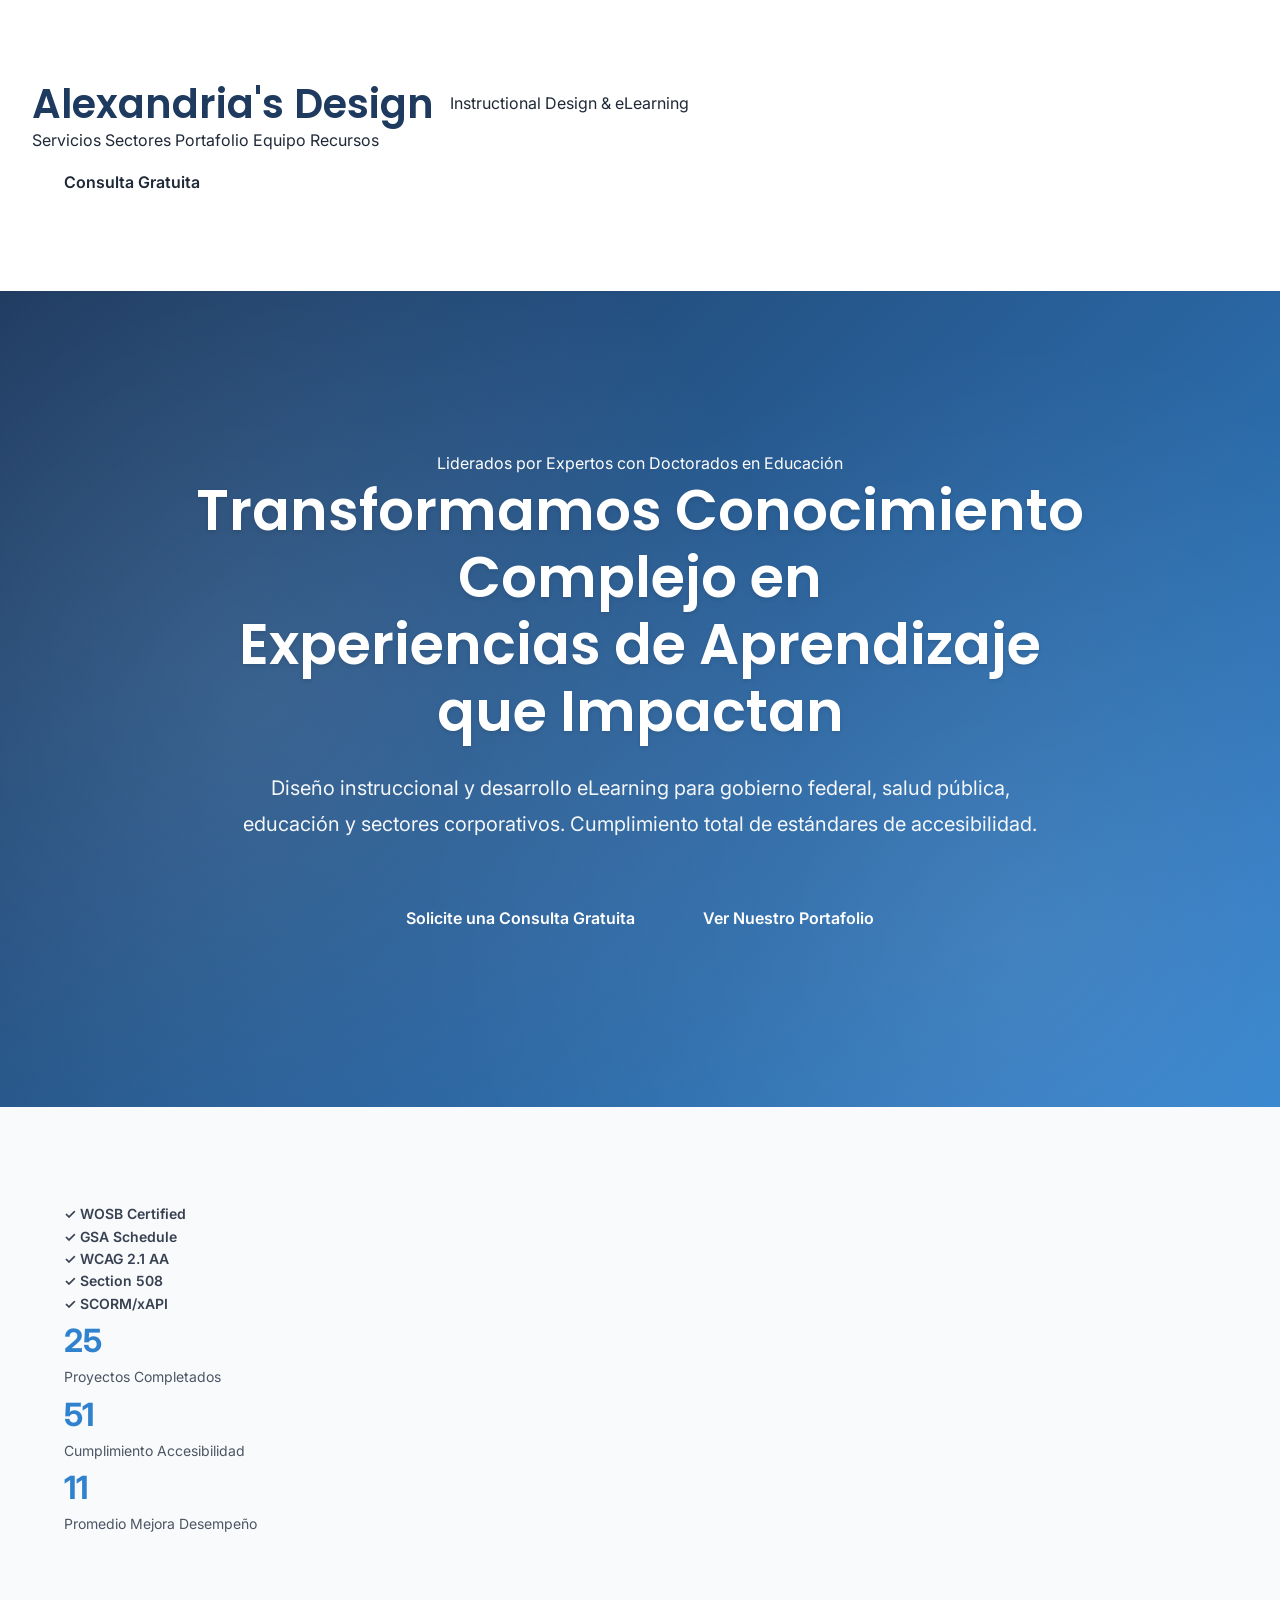
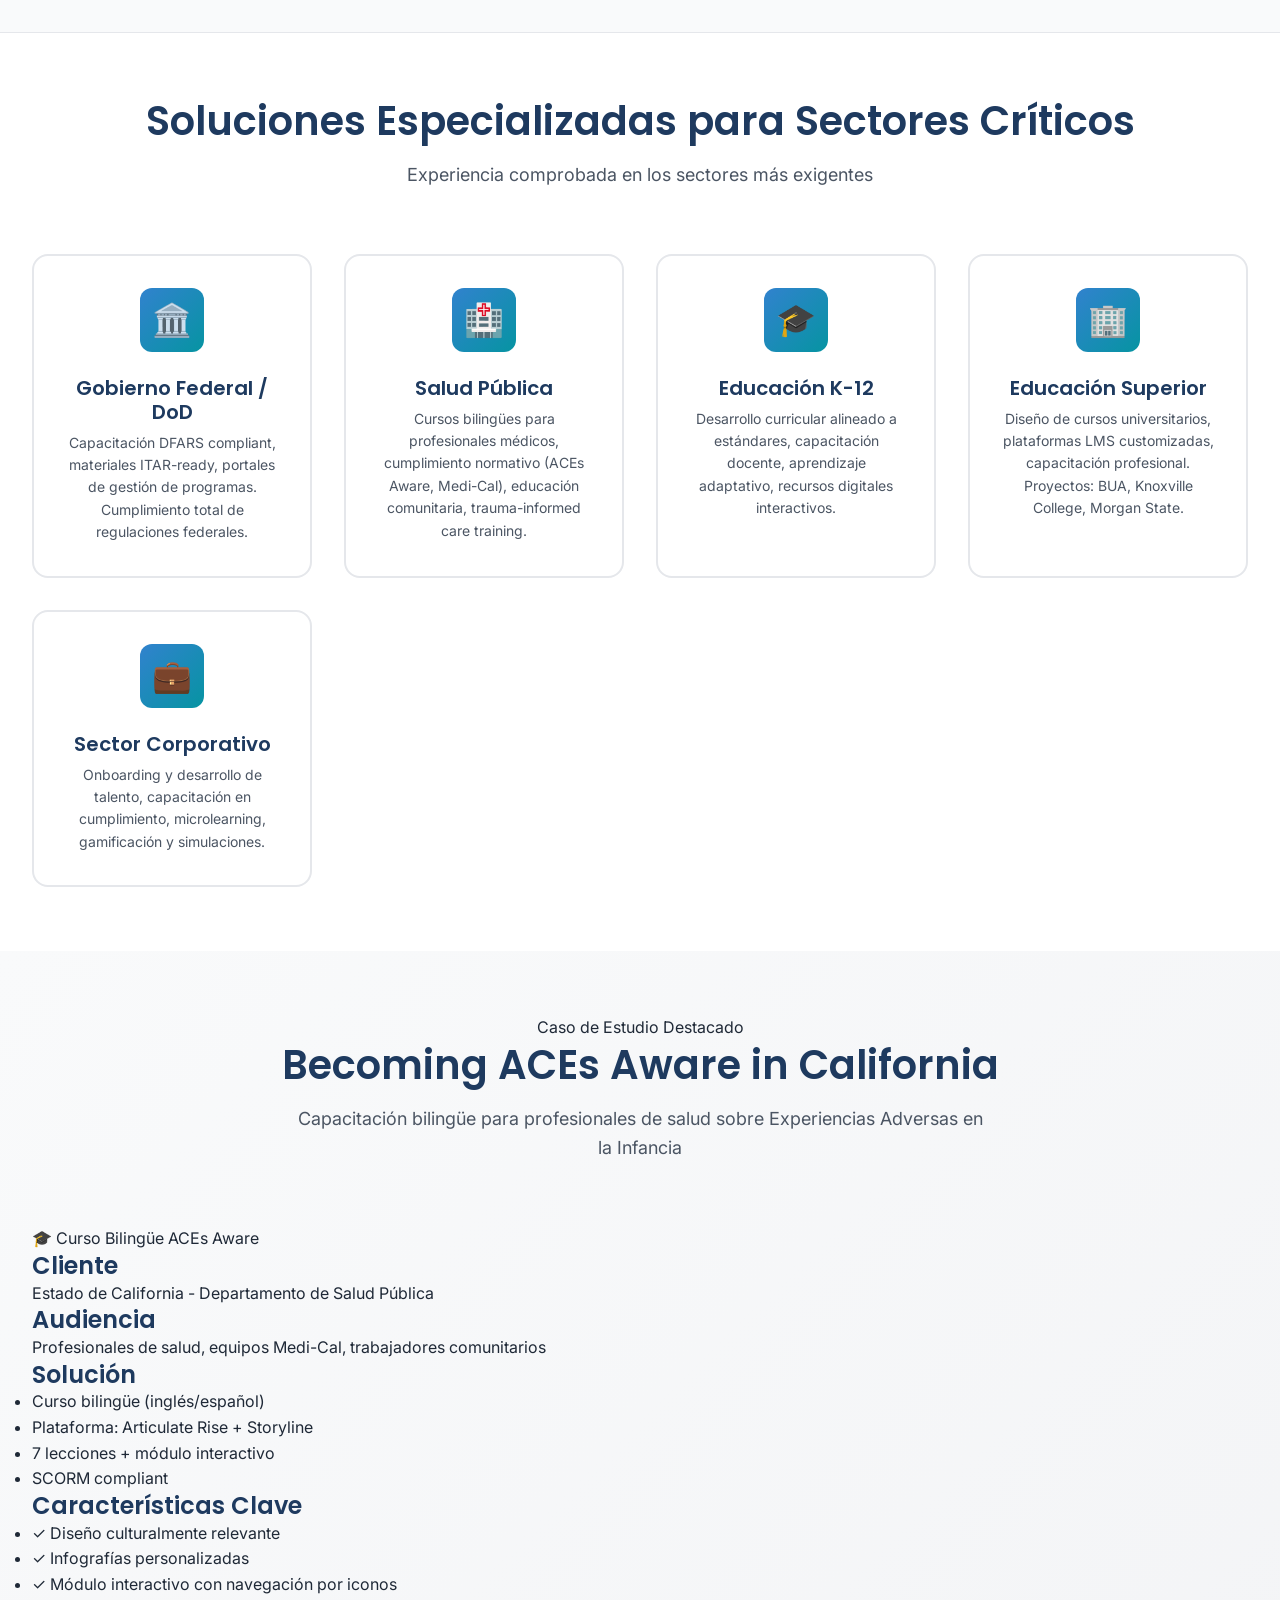
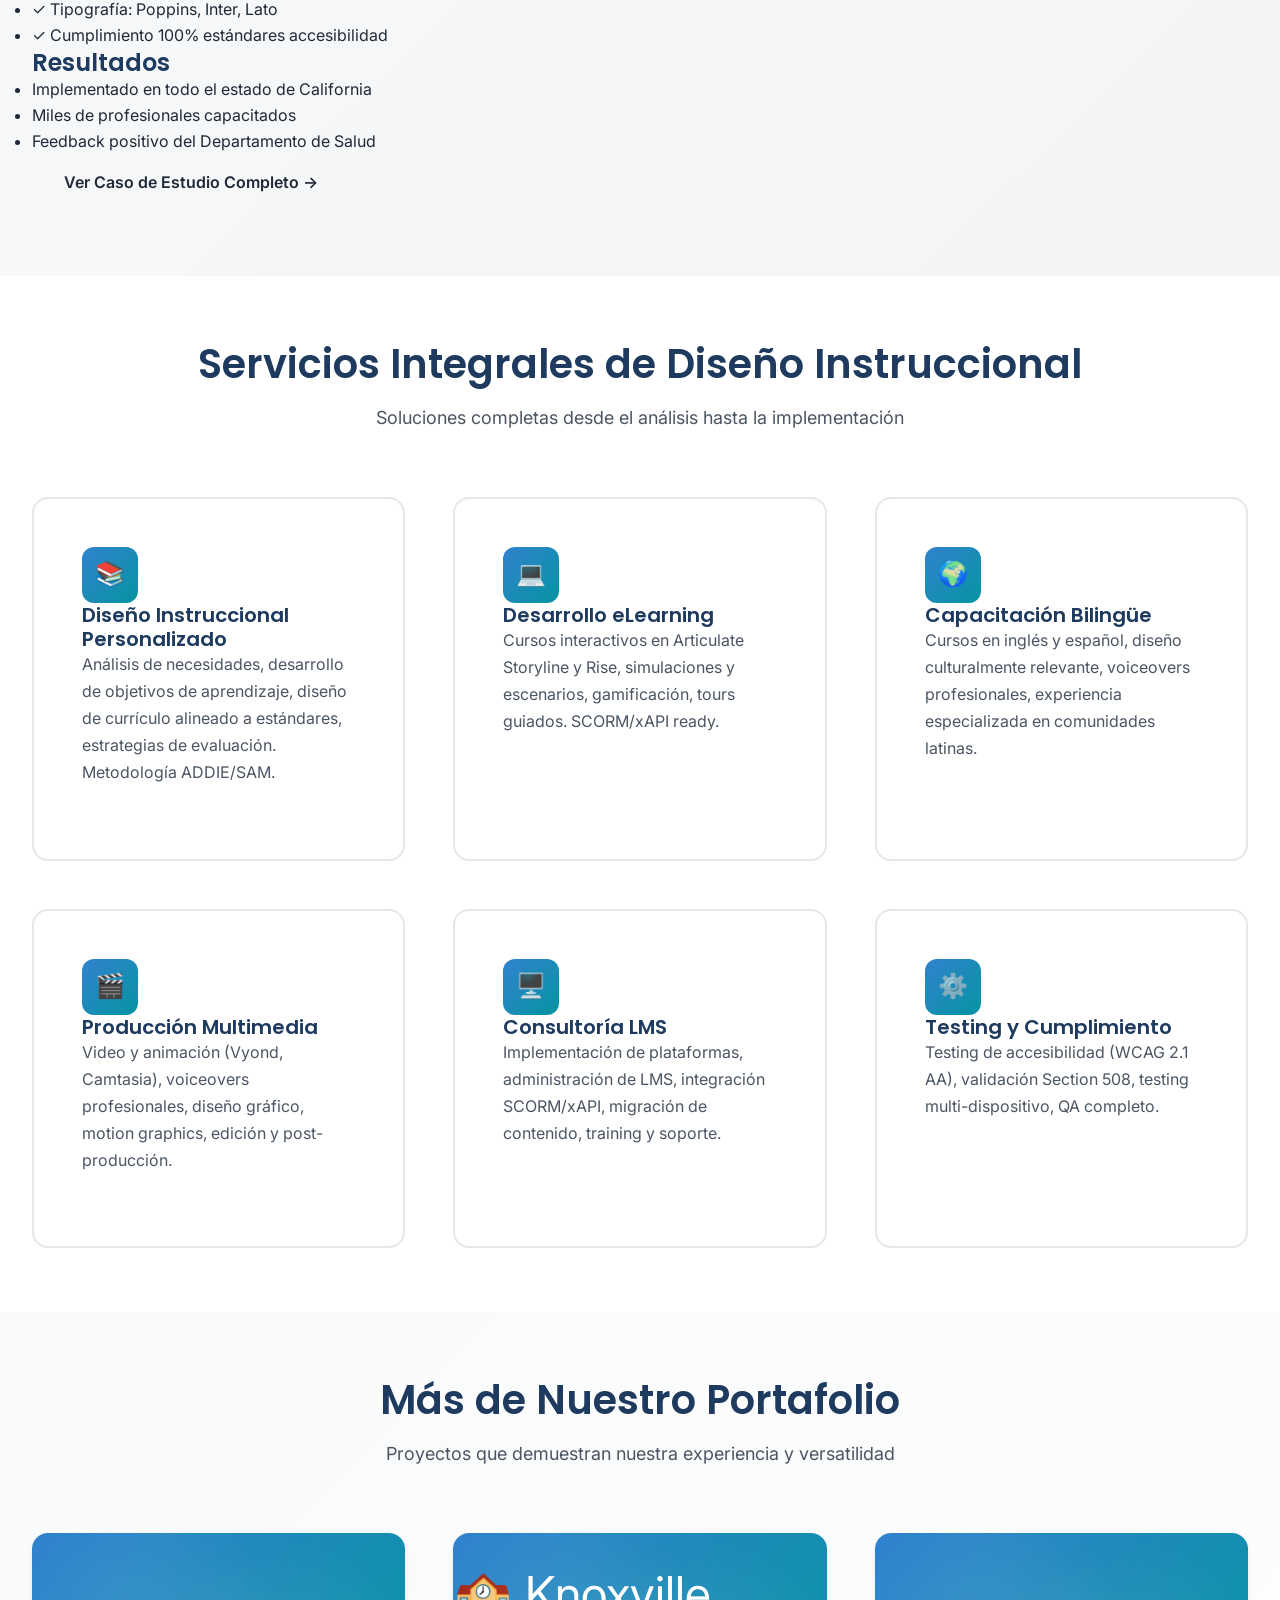
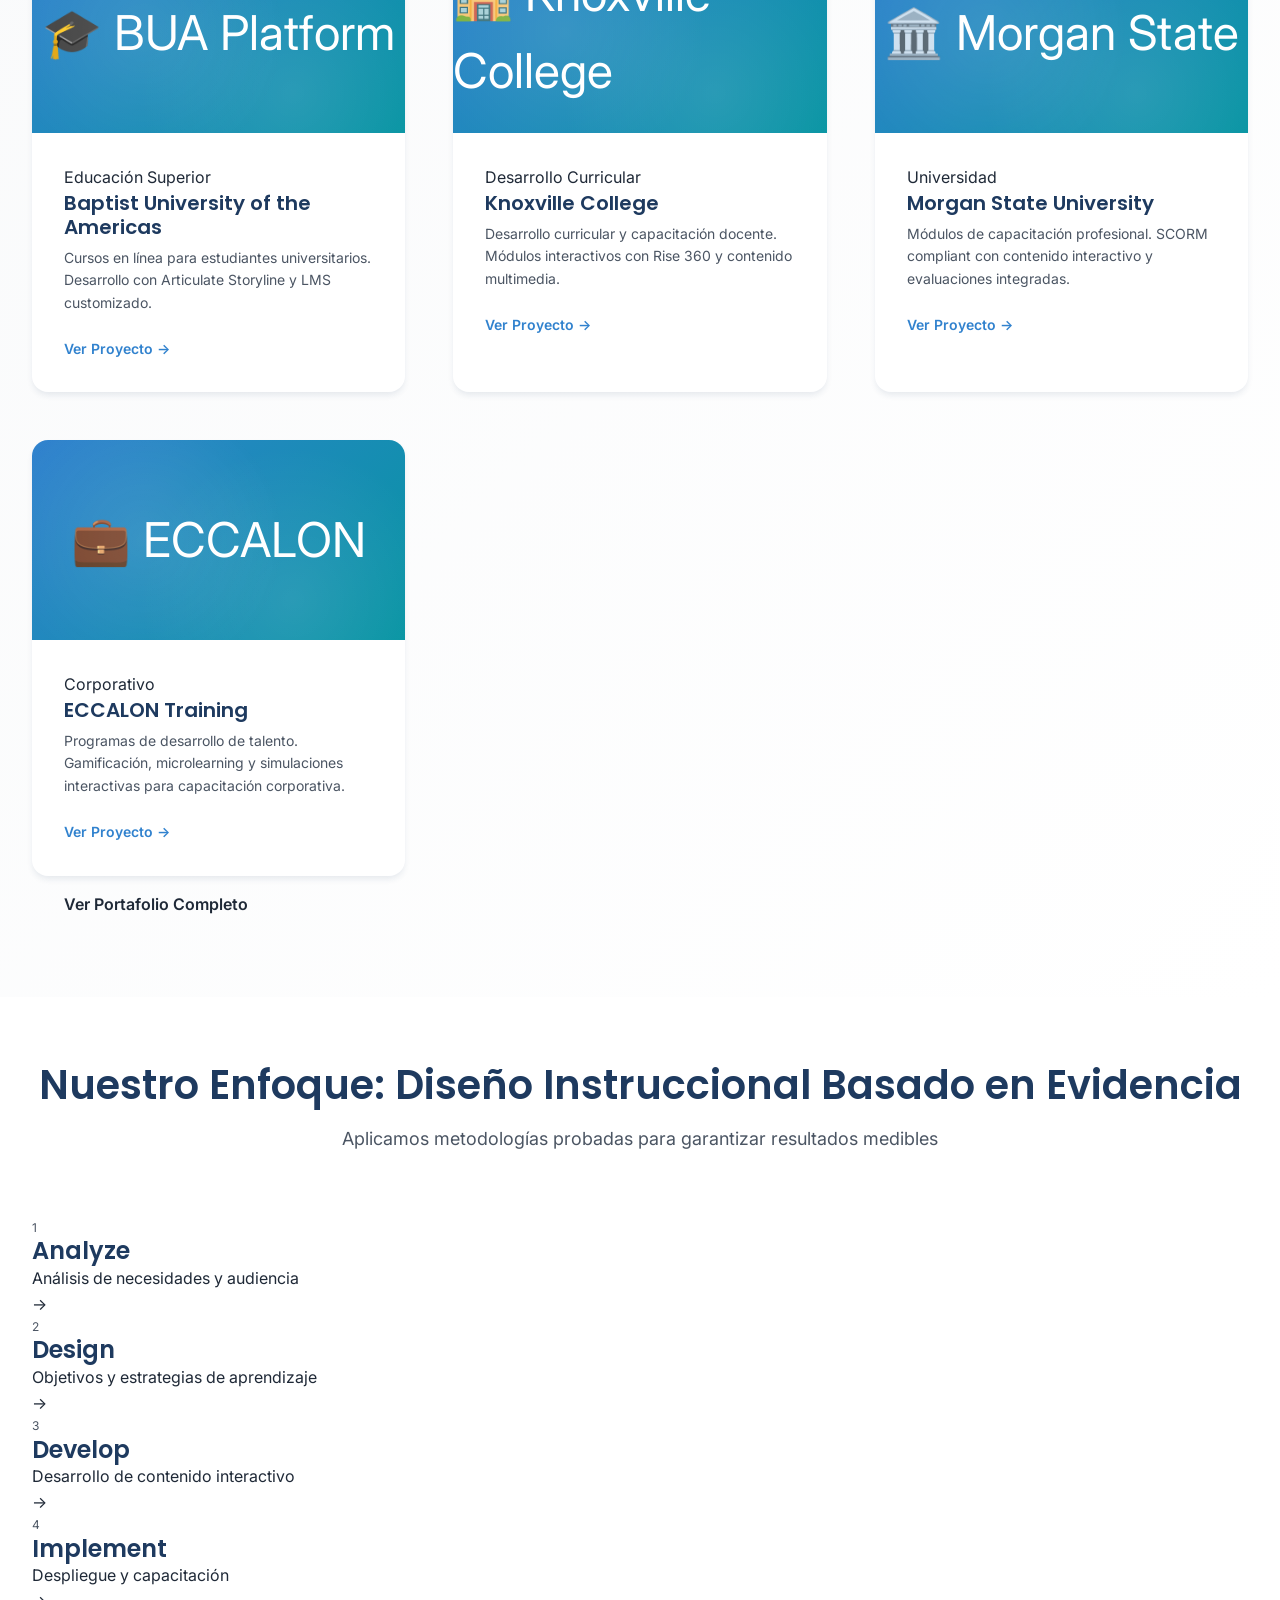
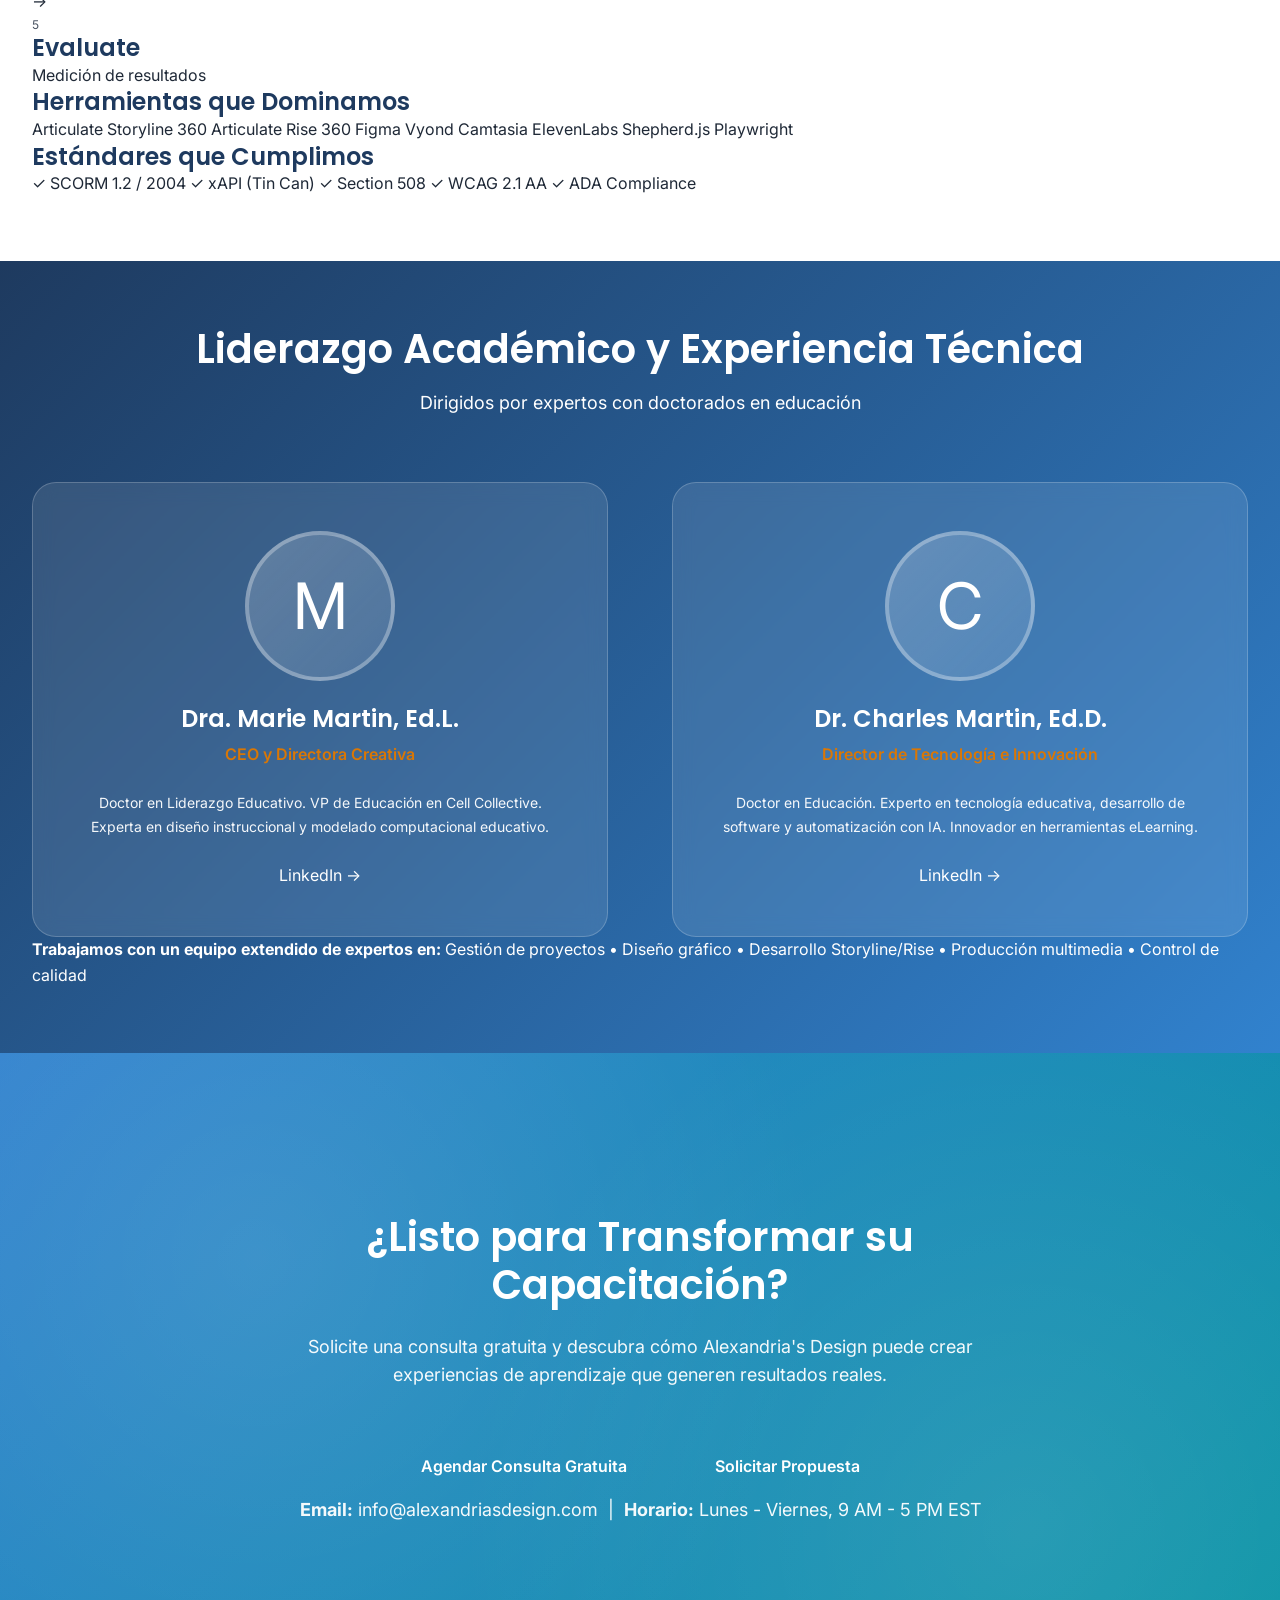
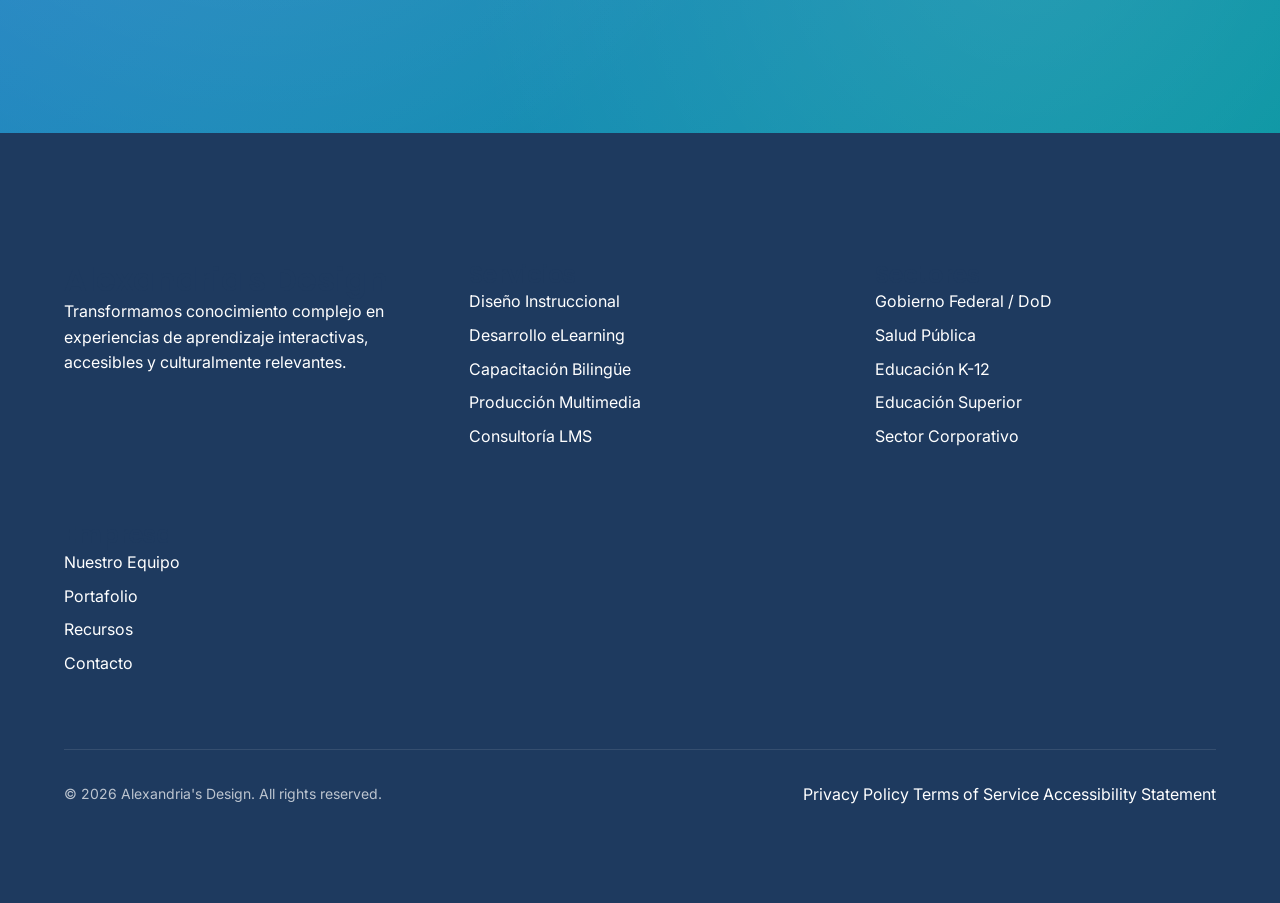
<file: index.html>
<!DOCTYPE html>
<html lang="es">
<head>
    <meta charset="UTF-8">
    <meta name="viewport" content="width=device-width, initial-scale=1.0">
    <title>Alexandria's Design - Diseño Instruccional y eLearning Profesional</title>
    <meta name="description" content="Transformamos conocimiento complejo en experiencias de aprendizaje interactivas. Diseño instruccional y eLearning para gobierno, salud pública y educación.">
    <link rel="stylesheet" href="styles.css">
    <link rel="preconnect" href="https://fonts.googleapis.com">
    <link rel="preconnect" href="https://fonts.gstatic.com" crossorigin>
    <link href="https://fonts.googleapis.com/css2?family=Poppins:wght@300;400;500;600;700;800&family=Inter:wght@300;400;500;600;700&display=swap" rel="stylesheet">
</head>
<body>
    <!-- Navigation -->
    <nav class="navbar">
        <div class="container">
            <div class="nav-content">
                <div class="logo">
                    <h2>Alexandria's Design</h2>
                    <span class="logo-tagline">Instructional Design & eLearning</span>
                </div>
                <div class="nav-links">
                    <a href="#servicios" class="nav-link">Servicios</a>
                    <a href="#sectores" class="nav-link">Sectores</a>
                    <a href="#portafolio" class="nav-link">Portafolio</a>
                    <a href="#equipo" class="nav-link">Equipo</a>
                    <a href="#recursos" class="nav-link">Recursos</a>
                </div>
                <div class="nav-cta">
                    <a href="#contacto" class="btn btn-primary">Consulta Gratuita</a>
                </div>
            </div>
        </div>
    </nav>

    <!-- Hero Section -->
    <header class="hero">
        <div class="hero-background"></div>
        <div class="container">
            <div class="hero-content">
                <div class="hero-badge">Liderados por Expertos con Doctorados en Educación</div>
                <h1 class="hero-title">
                    Transformamos Conocimiento Complejo en<br>
                    <span class="highlight-text">Experiencias de Aprendizaje</span><br>
                    que Impactan
                </h1>
                <p class="hero-subtitle">
                    Diseño instruccional y desarrollo eLearning para gobierno federal, salud pública,<br>
                    educación y sectores corporativos. Cumplimiento total de estándares de accesibilidad.
                </p>
                <div class="hero-ctas">
                    <a href="#contacto" class="btn btn-hero-primary">Solicite una Consulta Gratuita</a>
                    <a href="#portafolio" class="btn btn-hero-secondary">Ver Nuestro Portafolio</a>
                </div>
            </div>
        </div>
    </header>

    <!-- Trust Indicators -->
    <section class="trust-bar">
        <div class="container">
            <div class="trust-content">
                <div class="trust-badges">
                    <span class="trust-badge">✓ WOSB Certified</span>
                    <span class="trust-badge">✓ GSA Schedule</span>
                    <span class="trust-badge">✓ WCAG 2.1 AA</span>
                    <span class="trust-badge">✓ Section 508</span>
                    <span class="trust-badge">✓ SCORM/xAPI</span>
                </div>
                <div class="trust-stats">
                    <div class="stat-item">
                        <div class="stat-number">50+</div>
                        <div class="stat-label">Proyectos Completados</div>
                    </div>
                    <div class="stat-item">
                        <div class="stat-number">100%</div>
                        <div class="stat-label">Cumplimiento Accesibilidad</div>
                    </div>
                    <div class="stat-item">
                        <div class="stat-number">23%</div>
                        <div class="stat-label">Promedio Mejora Desempeño</div>
                    </div>
                </div>
            </div>
        </div>
    </section>

    <!-- Sectores -->
    <section class="sectores" id="sectores">
        <div class="container">
            <div class="section-header">
                <h2 class="section-title">Soluciones Especializadas para Sectores Críticos</h2>
                <p class="section-subtitle">
                    Experiencia comprobada en los sectores más exigentes
                </p>
            </div>
            <div class="sectores-grid">
                <div class="sector-card">
                    <div class="sector-icon">🏛️</div>
                    <h3 class="sector-title">Gobierno Federal / DoD</h3>
                    <p class="sector-description">
                        Capacitación DFARS compliant, materiales ITAR-ready, portales de gestión de programas.
                        Cumplimiento total de regulaciones federales.
                    </p>
                </div>
                <div class="sector-card">
                    <div class="sector-icon">🏥</div>
                    <h3 class="sector-title">Salud Pública</h3>
                    <p class="sector-description">
                        Cursos bilingües para profesionales médicos, cumplimiento normativo (ACEs Aware, Medi-Cal),
                        educación comunitaria, trauma-informed care training.
                    </p>
                </div>
                <div class="sector-card">
                    <div class="sector-icon">🎓</div>
                    <h3 class="sector-title">Educación K-12</h3>
                    <p class="sector-description">
                        Desarrollo curricular alineado a estándares, capacitación docente, aprendizaje adaptativo,
                        recursos digitales interactivos.
                    </p>
                </div>
                <div class="sector-card">
                    <div class="sector-icon">🏢</div>
                    <h3 class="sector-title">Educación Superior</h3>
                    <p class="sector-description">
                        Diseño de cursos universitarios, plataformas LMS customizadas, capacitación profesional.
                        Proyectos: BUA, Knoxville College, Morgan State.
                    </p>
                </div>
                <div class="sector-card">
                    <div class="sector-icon">💼</div>
                    <h3 class="sector-title">Sector Corporativo</h3>
                    <p class="sector-description">
                        Onboarding y desarrollo de talento, capacitación en cumplimiento, microlearning,
                        gamificación y simulaciones.
                    </p>
                </div>
            </div>
        </div>
    </section>

    <!-- Proyecto Destacado -->
    <section class="featured-project">
        <div class="container">
            <div class="section-header">
                <div class="featured-badge">Caso de Estudio Destacado</div>
                <h2 class="section-title">Becoming ACEs Aware in California</h2>
                <p class="section-subtitle">
                    Capacitación bilingüe para profesionales de salud sobre Experiencias Adversas en la Infancia
                </p>
            </div>
            <div class="featured-content">
                <div class="featured-image">
                    <div class="placeholder-featured">
                        <span>🎓 Curso Bilingüe ACEs Aware</span>
                    </div>
                </div>
                <div class="featured-details">
                    <div class="detail-group">
                        <h4>Cliente</h4>
                        <p>Estado de California - Departamento de Salud Pública</p>
                    </div>
                    <div class="detail-group">
                        <h4>Audiencia</h4>
                        <p>Profesionales de salud, equipos Medi-Cal, trabajadores comunitarios</p>
                    </div>
                    <div class="detail-group">
                        <h4>Solución</h4>
                        <ul>
                            <li>Curso bilingüe (inglés/español)</li>
                            <li>Plataforma: Articulate Rise + Storyline</li>
                            <li>7 lecciones + módulo interactivo</li>
                            <li>SCORM compliant</li>
                        </ul>
                    </div>
                    <div class="detail-group">
                        <h4>Características Clave</h4>
                        <ul>
                            <li>✓ Diseño culturalmente relevante</li>
                            <li>✓ Infografías personalizadas</li>
                            <li>✓ Módulo interactivo con navegación por iconos</li>
                            <li>✓ Tipografía: Poppins, Inter, Lato</li>
                            <li>✓ Cumplimiento 100% estándares accesibilidad</li>
                        </ul>
                    </div>
                    <div class="detail-group">
                        <h4>Resultados</h4>
                        <ul>
                            <li>Implementado en todo el estado de California</li>
                            <li>Miles de profesionales capacitados</li>
                            <li>Feedback positivo del Departamento de Salud</li>
                        </ul>
                    </div>
                    <a href="#contacto" class="btn btn-secondary">Ver Caso de Estudio Completo →</a>
                </div>
            </div>
        </div>
    </section>

    <!-- Servicios -->
    <section class="servicios" id="servicios">
        <div class="container">
            <div class="section-header">
                <h2 class="section-title">Servicios Integrales de Diseño Instruccional</h2>
                <p class="section-subtitle">
                    Soluciones completas desde el análisis hasta la implementación
                </p>
            </div>
            <div class="servicios-grid">
                <div class="servicio-card">
                    <div class="servicio-icon">📚</div>
                    <h3 class="servicio-title">Diseño Instruccional Personalizado</h3>
                    <p class="servicio-description">
                        Análisis de necesidades, desarrollo de objetivos de aprendizaje, diseño de currículo
                        alineado a estándares, estrategias de evaluación. Metodología ADDIE/SAM.
                    </p>
                </div>
                <div class="servicio-card">
                    <div class="servicio-icon">💻</div>
                    <h3 class="servicio-title">Desarrollo eLearning</h3>
                    <p class="servicio-description">
                        Cursos interactivos en Articulate Storyline y Rise, simulaciones y escenarios,
                        gamificación, tours guiados. SCORM/xAPI ready.
                    </p>
                </div>
                <div class="servicio-card">
                    <div class="servicio-icon">🌍</div>
                    <h3 class="servicio-title">Capacitación Bilingüe</h3>
                    <p class="servicio-description">
                        Cursos en inglés y español, diseño culturalmente relevante, voiceovers profesionales,
                        experiencia especializada en comunidades latinas.
                    </p>
                </div>
                <div class="servicio-card">
                    <div class="servicio-icon">🎬</div>
                    <h3 class="servicio-title">Producción Multimedia</h3>
                    <p class="servicio-description">
                        Video y animación (Vyond, Camtasia), voiceovers profesionales, diseño gráfico,
                        motion graphics, edición y post-producción.
                    </p>
                </div>
                <div class="servicio-card">
                    <div class="servicio-icon">🖥️</div>
                    <h3 class="servicio-title">Consultoría LMS</h3>
                    <p class="servicio-description">
                        Implementación de plataformas, administración de LMS, integración SCORM/xAPI,
                        migración de contenido, training y soporte.
                    </p>
                </div>
                <div class="servicio-card">
                    <div class="servicio-icon">⚙️</div>
                    <h3 class="servicio-title">Testing y Cumplimiento</h3>
                    <p class="servicio-description">
                        Testing de accesibilidad (WCAG 2.1 AA), validación Section 508,
                        testing multi-dispositivo, QA completo.
                    </p>
                </div>
            </div>
        </div>
    </section>

    <!-- Más Proyectos -->
    <section class="portfolio" id="portafolio">
        <div class="container">
            <div class="section-header">
                <h2 class="section-title">Más de Nuestro Portafolio</h2>
                <p class="section-subtitle">
                    Proyectos que demuestran nuestra experiencia y versatilidad
                </p>
            </div>
            <div class="portfolio-grid">
                <div class="portfolio-card">
                    <div class="portfolio-image">
                        <div class="placeholder-portfolio bua">
                            <span>🎓 BUA Platform</span>
                        </div>
                    </div>
                    <div class="portfolio-content">
                        <div class="portfolio-tag">Educación Superior</div>
                        <h3 class="portfolio-title">Baptist University of the Americas</h3>
                        <p class="portfolio-description">
                            Cursos en línea para estudiantes universitarios. Desarrollo con Articulate Storyline
                            y LMS customizado.
                        </p>
                        <a href="#contacto" class="portfolio-link">Ver Proyecto →</a>
                    </div>
                </div>
                <div class="portfolio-card">
                    <div class="portfolio-image">
                        <div class="placeholder-portfolio knoxville">
                            <span>🏫 Knoxville College</span>
                        </div>
                    </div>
                    <div class="portfolio-content">
                        <div class="portfolio-tag">Desarrollo Curricular</div>
                        <h3 class="portfolio-title">Knoxville College</h3>
                        <p class="portfolio-description">
                            Desarrollo curricular y capacitación docente. Módulos interactivos con Rise 360
                            y contenido multimedia.
                        </p>
                        <a href="#contacto" class="portfolio-link">Ver Proyecto →</a>
                    </div>
                </div>
                <div class="portfolio-card">
                    <div class="portfolio-image">
                        <div class="placeholder-portfolio morgan">
                            <span>🏛️ Morgan State</span>
                        </div>
                    </div>
                    <div class="portfolio-content">
                        <div class="portfolio-tag">Universidad</div>
                        <h3 class="portfolio-title">Morgan State University</h3>
                        <p class="portfolio-description">
                            Módulos de capacitación profesional. SCORM compliant con contenido interactivo
                            y evaluaciones integradas.
                        </p>
                        <a href="#contacto" class="portfolio-link">Ver Proyecto →</a>
                    </div>
                </div>
                <div class="portfolio-card">
                    <div class="portfolio-image">
                        <div class="placeholder-portfolio eccalon">
                            <span>💼 ECCALON</span>
                        </div>
                    </div>
                    <div class="portfolio-content">
                        <div class="portfolio-tag">Corporativo</div>
                        <h3 class="portfolio-title">ECCALON Training</h3>
                        <p class="portfolio-description">
                            Programas de desarrollo de talento. Gamificación, microlearning y simulaciones
                            interactivas para capacitación corporativa.
                        </p>
                        <a href="#contacto" class="portfolio-link">Ver Proyecto →</a>
                    </div>
                </div>
            </div>
            <div class="section-cta">
                <a href="#contacto" class="btn btn-secondary">Ver Portafolio Completo</a>
            </div>
        </div>
    </section>

    <!-- Metodología -->
    <section class="metodologia">
        <div class="container">
            <div class="section-header">
                <h2 class="section-title">Nuestro Enfoque: Diseño Instruccional Basado en Evidencia</h2>
                <p class="section-subtitle">
                    Aplicamos metodologías probadas para garantizar resultados medibles
                </p>
            </div>
            <div class="addie-process">
                <div class="addie-step">
                    <div class="step-number">1</div>
                    <h4>Analyze</h4>
                    <p>Análisis de necesidades y audiencia</p>
                </div>
                <div class="addie-arrow">→</div>
                <div class="addie-step">
                    <div class="step-number">2</div>
                    <h4>Design</h4>
                    <p>Objetivos y estrategias de aprendizaje</p>
                </div>
                <div class="addie-arrow">→</div>
                <div class="addie-step">
                    <div class="step-number">3</div>
                    <h4>Develop</h4>
                    <p>Desarrollo de contenido interactivo</p>
                </div>
                <div class="addie-arrow">→</div>
                <div class="addie-step">
                    <div class="step-number">4</div>
                    <h4>Implement</h4>
                    <p>Despliegue y capacitación</p>
                </div>
                <div class="addie-arrow">→</div>
                <div class="addie-step">
                    <div class="step-number">5</div>
                    <h4>Evaluate</h4>
                    <p>Medición de resultados</p>
                </div>
            </div>
            <div class="tools-standards">
                <div class="tools-section">
                    <h4>Herramientas que Dominamos</h4>
                    <div class="tool-tags">
                        <span class="tool-tag">Articulate Storyline 360</span>
                        <span class="tool-tag">Articulate Rise 360</span>
                        <span class="tool-tag">Figma</span>
                        <span class="tool-tag">Vyond</span>
                        <span class="tool-tag">Camtasia</span>
                        <span class="tool-tag">ElevenLabs</span>
                        <span class="tool-tag">Shepherd.js</span>
                        <span class="tool-tag">Playwright</span>
                    </div>
                </div>
                <div class="standards-section">
                    <h4>Estándares que Cumplimos</h4>
                    <div class="standard-tags">
                        <span class="standard-tag">✓ SCORM 1.2 / 2004</span>
                        <span class="standard-tag">✓ xAPI (Tin Can)</span>
                        <span class="standard-tag">✓ Section 508</span>
                        <span class="standard-tag">✓ WCAG 2.1 AA</span>
                        <span class="standard-tag">✓ ADA Compliance</span>
                    </div>
                </div>
            </div>
        </div>
    </section>

    <!-- Equipo -->
    <section class="equipo" id="equipo">
        <div class="container">
            <div class="section-header">
                <h2 class="section-title">Liderazgo Académico y Experiencia Técnica</h2>
                <p class="section-subtitle">
                    Dirigidos por expertos con doctorados en educación
                </p>
            </div>
            <div class="team-grid">
                <div class="team-member">
                    <div class="member-photo">
                        <div class="placeholder-photo">M</div>
                    </div>
                    <h3 class="member-name">Dra. Marie Martin, Ed.L.</h3>
                    <p class="member-title">CEO y Directora Creativa</p>
                    <p class="member-bio">
                        Doctor en Liderazgo Educativo. VP de Educación en Cell Collective.
                        Experta en diseño instruccional y modelado computacional educativo.
                    </p>
                    <a href="#" class="member-linkedin">LinkedIn →</a>
                </div>
                <div class="team-member">
                    <div class="member-photo">
                        <div class="placeholder-photo">C</div>
                    </div>
                    <h3 class="member-name">Dr. Charles Martin, Ed.D.</h3>
                    <p class="member-title">Director de Tecnología e Innovación</p>
                    <p class="member-bio">
                        Doctor en Educación. Experto en tecnología educativa, desarrollo de software
                        y automatización con IA. Innovador en herramientas eLearning.
                    </p>
                    <a href="#" class="member-linkedin">LinkedIn →</a>
                </div>
            </div>
            <div class="team-extended">
                <p>
                    <strong>Trabajamos con un equipo extendido de expertos en:</strong>
                    Gestión de proyectos • Diseño gráfico • Desarrollo Storyline/Rise •
                    Producción multimedia • Control de calidad
                </p>
            </div>
        </div>
    </section>

    <!-- CTA Final -->
    <section class="cta-final" id="contacto">
        <div class="container">
            <div class="cta-content">
                <h2 class="cta-title">¿Listo para Transformar su Capacitación?</h2>
                <p class="cta-subtitle">
                    Solicite una consulta gratuita y descubra cómo Alexandria's Design puede crear<br>
                    experiencias de aprendizaje que generen resultados reales.
                </p>
                <div class="cta-buttons">
                    <a href="#" class="btn btn-cta-primary">Agendar Consulta Gratuita</a>
                    <a href="#" class="btn btn-cta-secondary">Solicitar Propuesta</a>
                </div>
                <div class="contact-info">
                    <p>
                        <strong>Email:</strong> info@alexandriasdesign.com &nbsp;|&nbsp;
                        <strong>Horario:</strong> Lunes - Viernes, 9 AM - 5 PM EST
                    </p>
                </div>
            </div>
        </div>
    </section>

    <!-- Footer -->
    <footer class="footer">
        <div class="container">
            <div class="footer-content">
                <div class="footer-column">
                    <h3 class="footer-title">Alexandria's Design</h3>
                    <p class="footer-description">
                        Transformamos conocimiento complejo en experiencias de aprendizaje interactivas,
                        accesibles y culturalmente relevantes.
                    </p>
                </div>
                <div class="footer-column">
                    <h4 class="footer-heading">Servicios</h4>
                    <ul class="footer-links">
                        <li><a href="#servicios">Diseño Instruccional</a></li>
                        <li><a href="#servicios">Desarrollo eLearning</a></li>
                        <li><a href="#servicios">Capacitación Bilingüe</a></li>
                        <li><a href="#servicios">Producción Multimedia</a></li>
                        <li><a href="#servicios">Consultoría LMS</a></li>
                    </ul>
                </div>
                <div class="footer-column">
                    <h4 class="footer-heading">Sectores</h4>
                    <ul class="footer-links">
                        <li><a href="#sectores">Gobierno Federal / DoD</a></li>
                        <li><a href="#sectores">Salud Pública</a></li>
                        <li><a href="#sectores">Educación K-12</a></li>
                        <li><a href="#sectores">Educación Superior</a></li>
                        <li><a href="#sectores">Sector Corporativo</a></li>
                    </ul>
                </div>
                <div class="footer-column">
                    <h4 class="footer-heading">Empresa</h4>
                    <ul class="footer-links">
                        <li><a href="#equipo">Nuestro Equipo</a></li>
                        <li><a href="#portafolio">Portafolio</a></li>
                        <li><a href="#recursos">Recursos</a></li>
                        <li><a href="#contacto">Contacto</a></li>
                    </ul>
                </div>
            </div>
            <div class="footer-bottom">
                <p class="footer-copyright">© 2026 Alexandria's Design. All rights reserved.</p>
                <div class="footer-legal">
                    <a href="#">Privacy Policy</a>
                    <a href="#">Terms of Service</a>
                    <a href="#">Accessibility Statement</a>
                </div>
            </div>
        </div>
    </footer>

    <script src="script.js"></script>
</body>
</html>
</file>
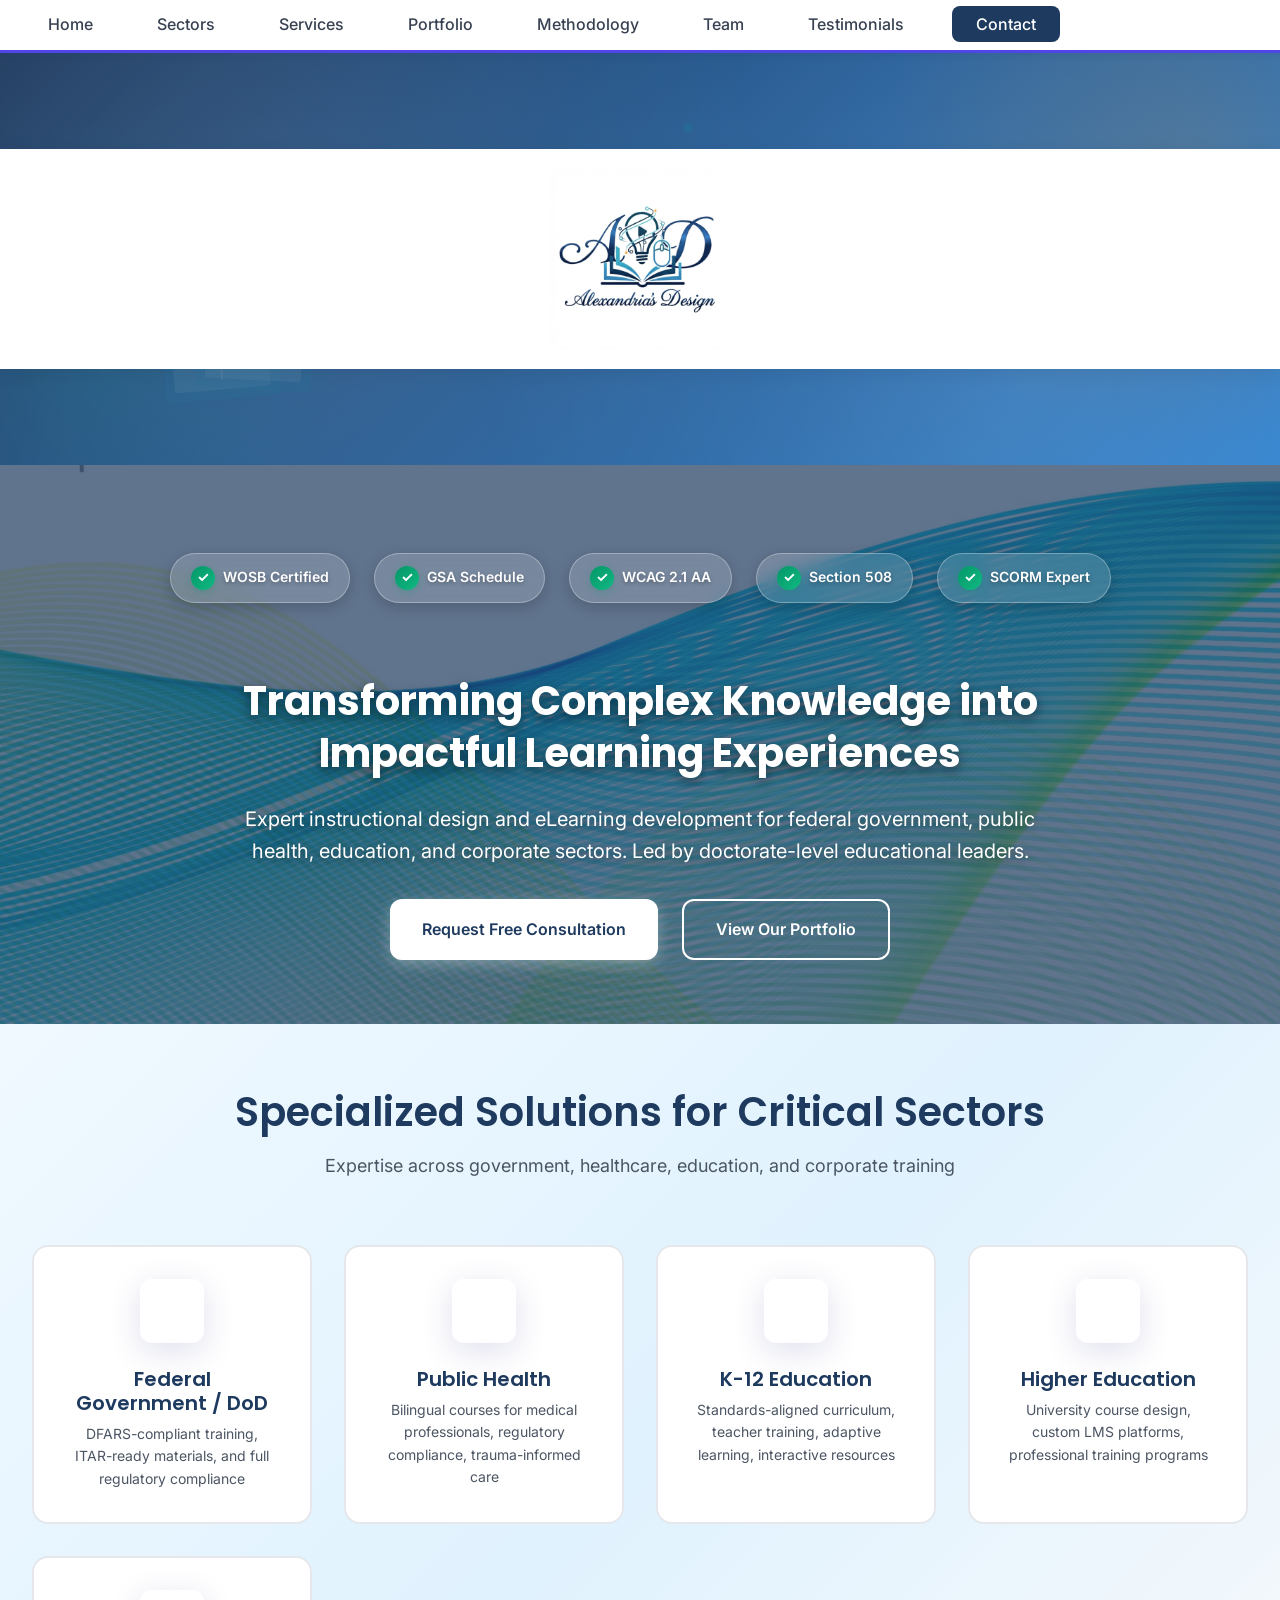
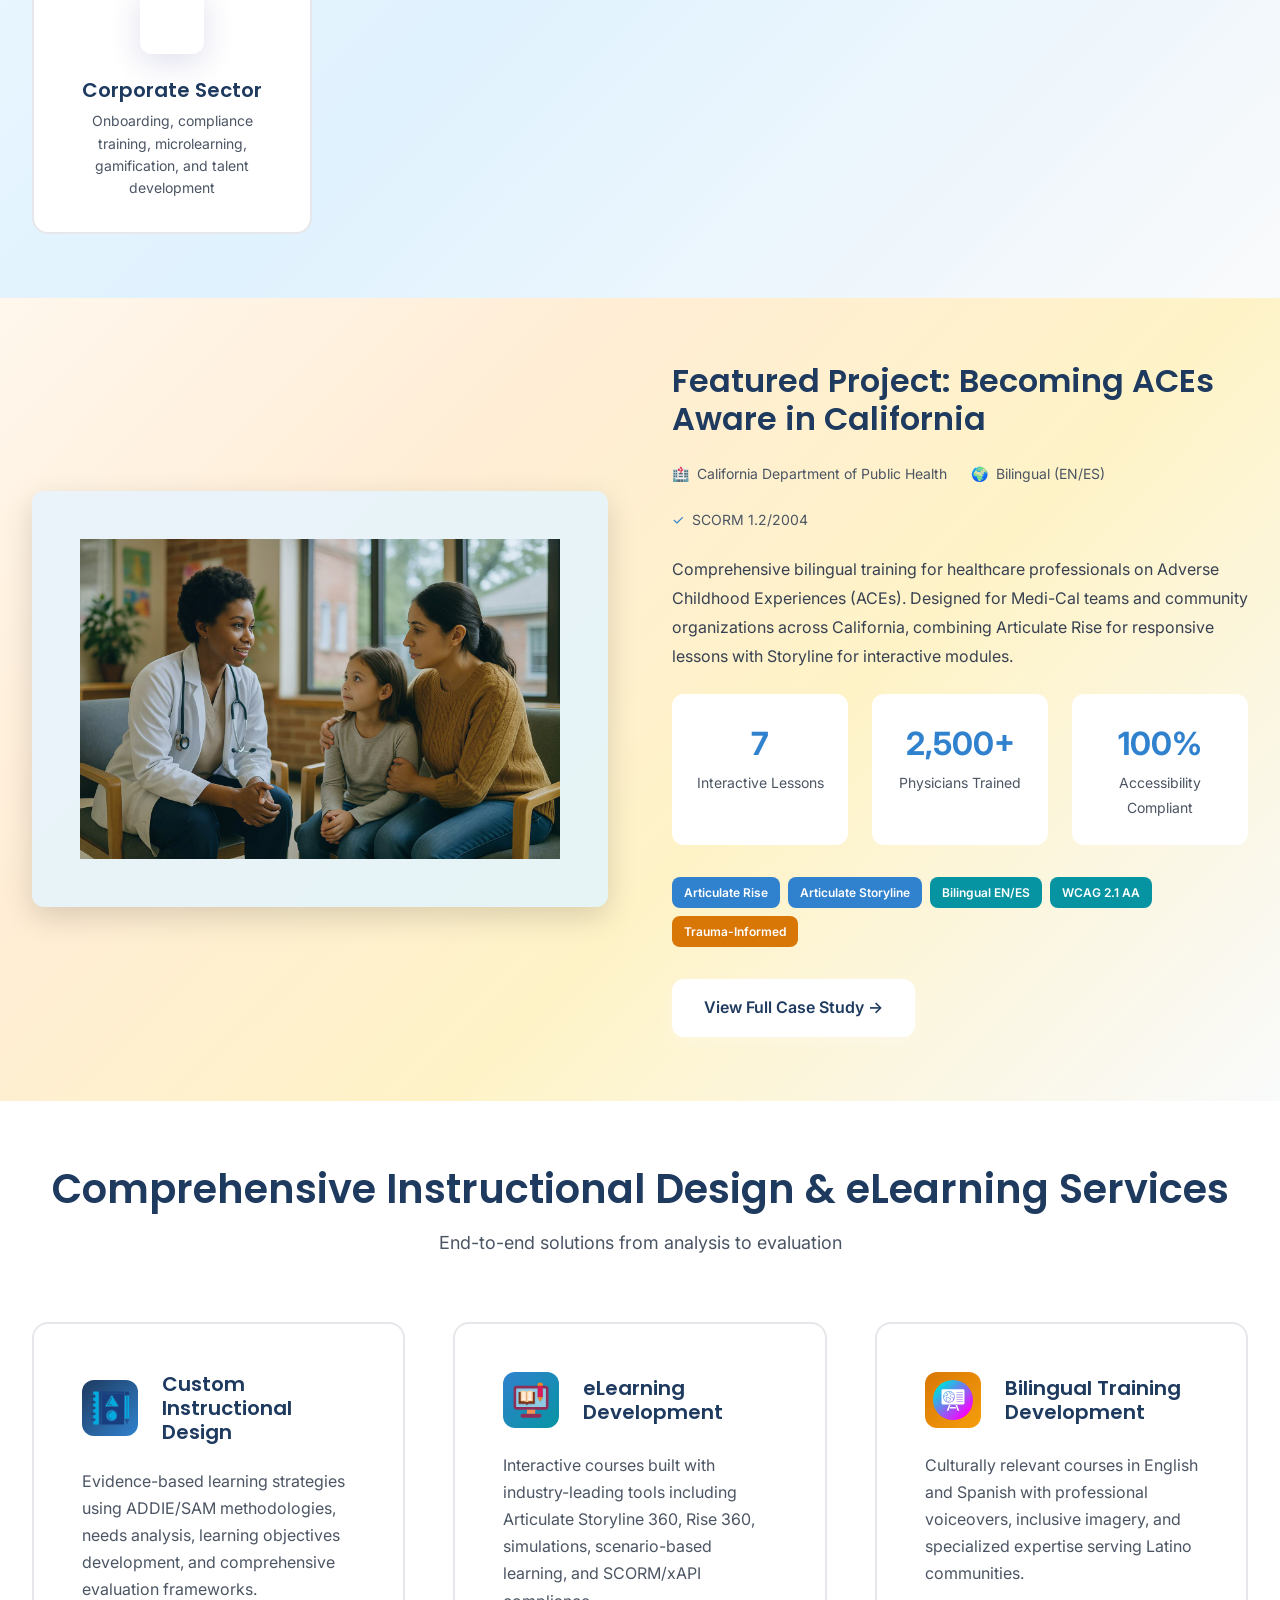
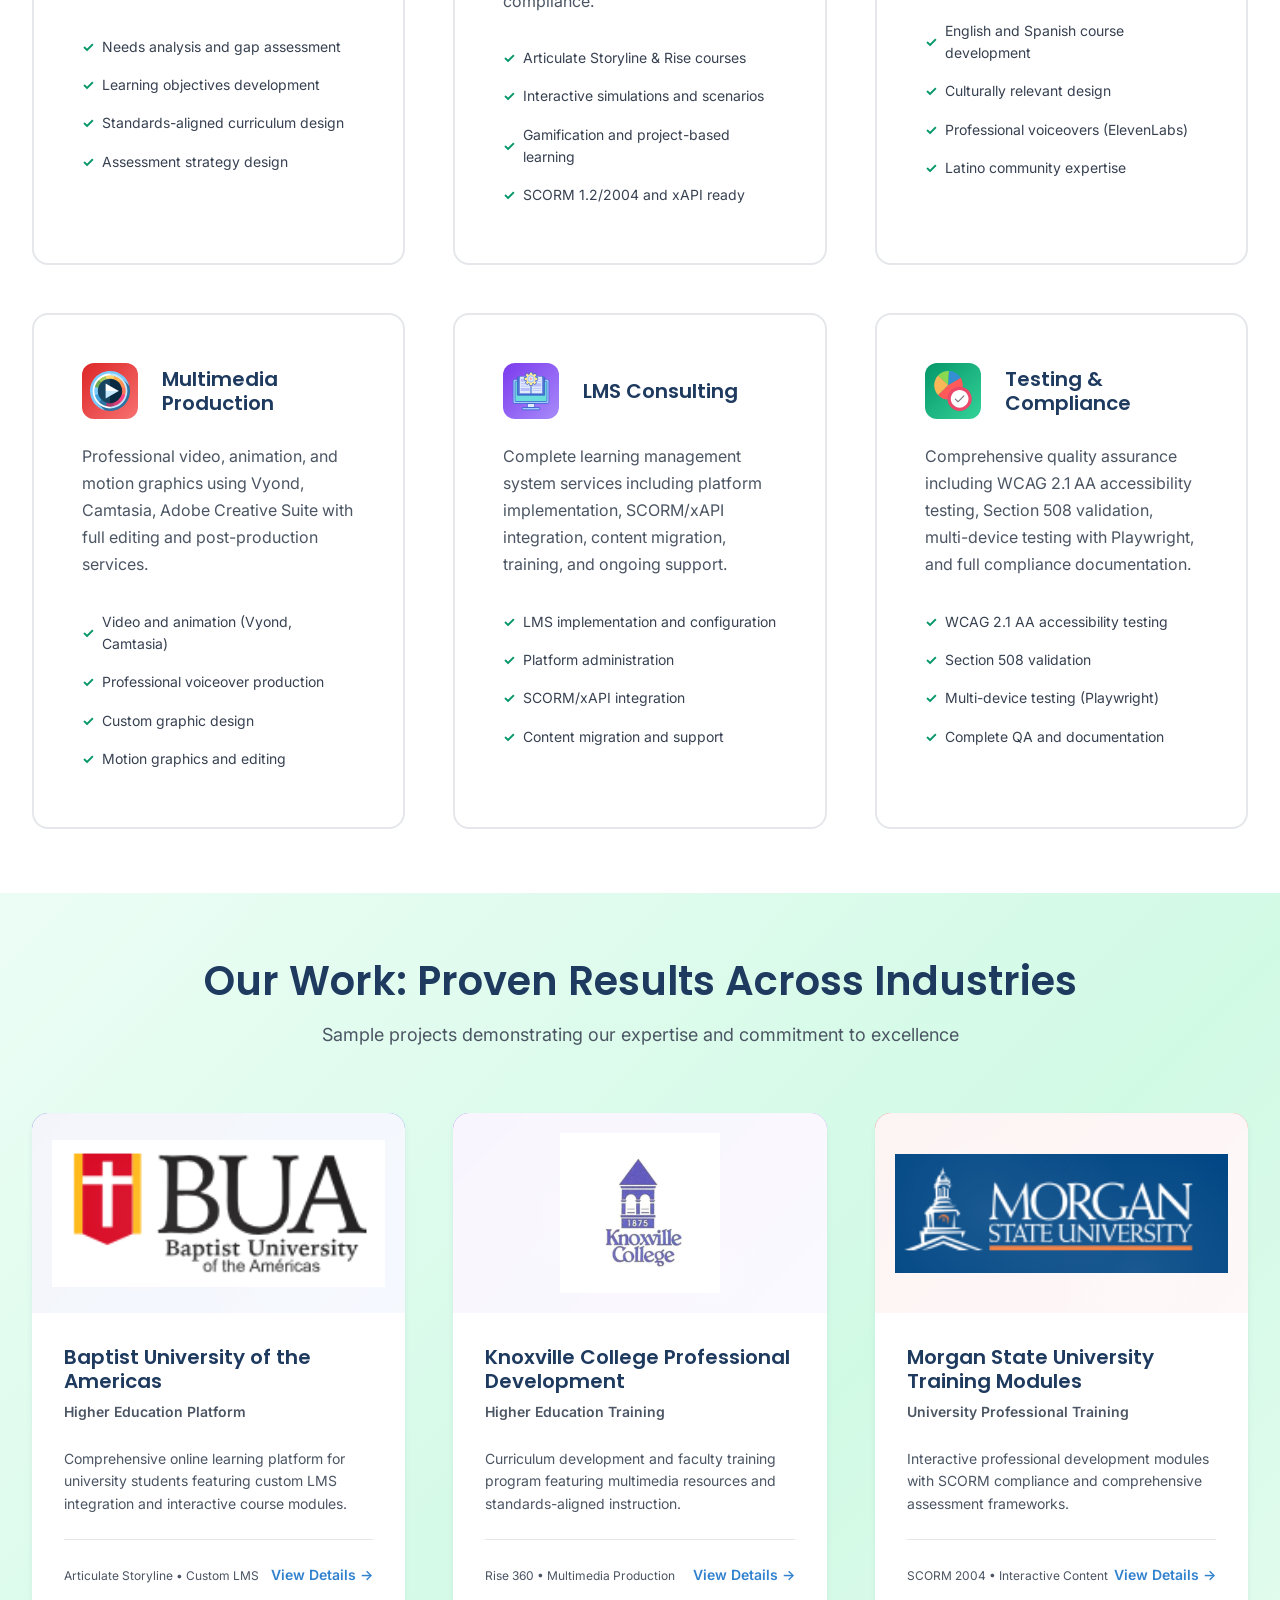
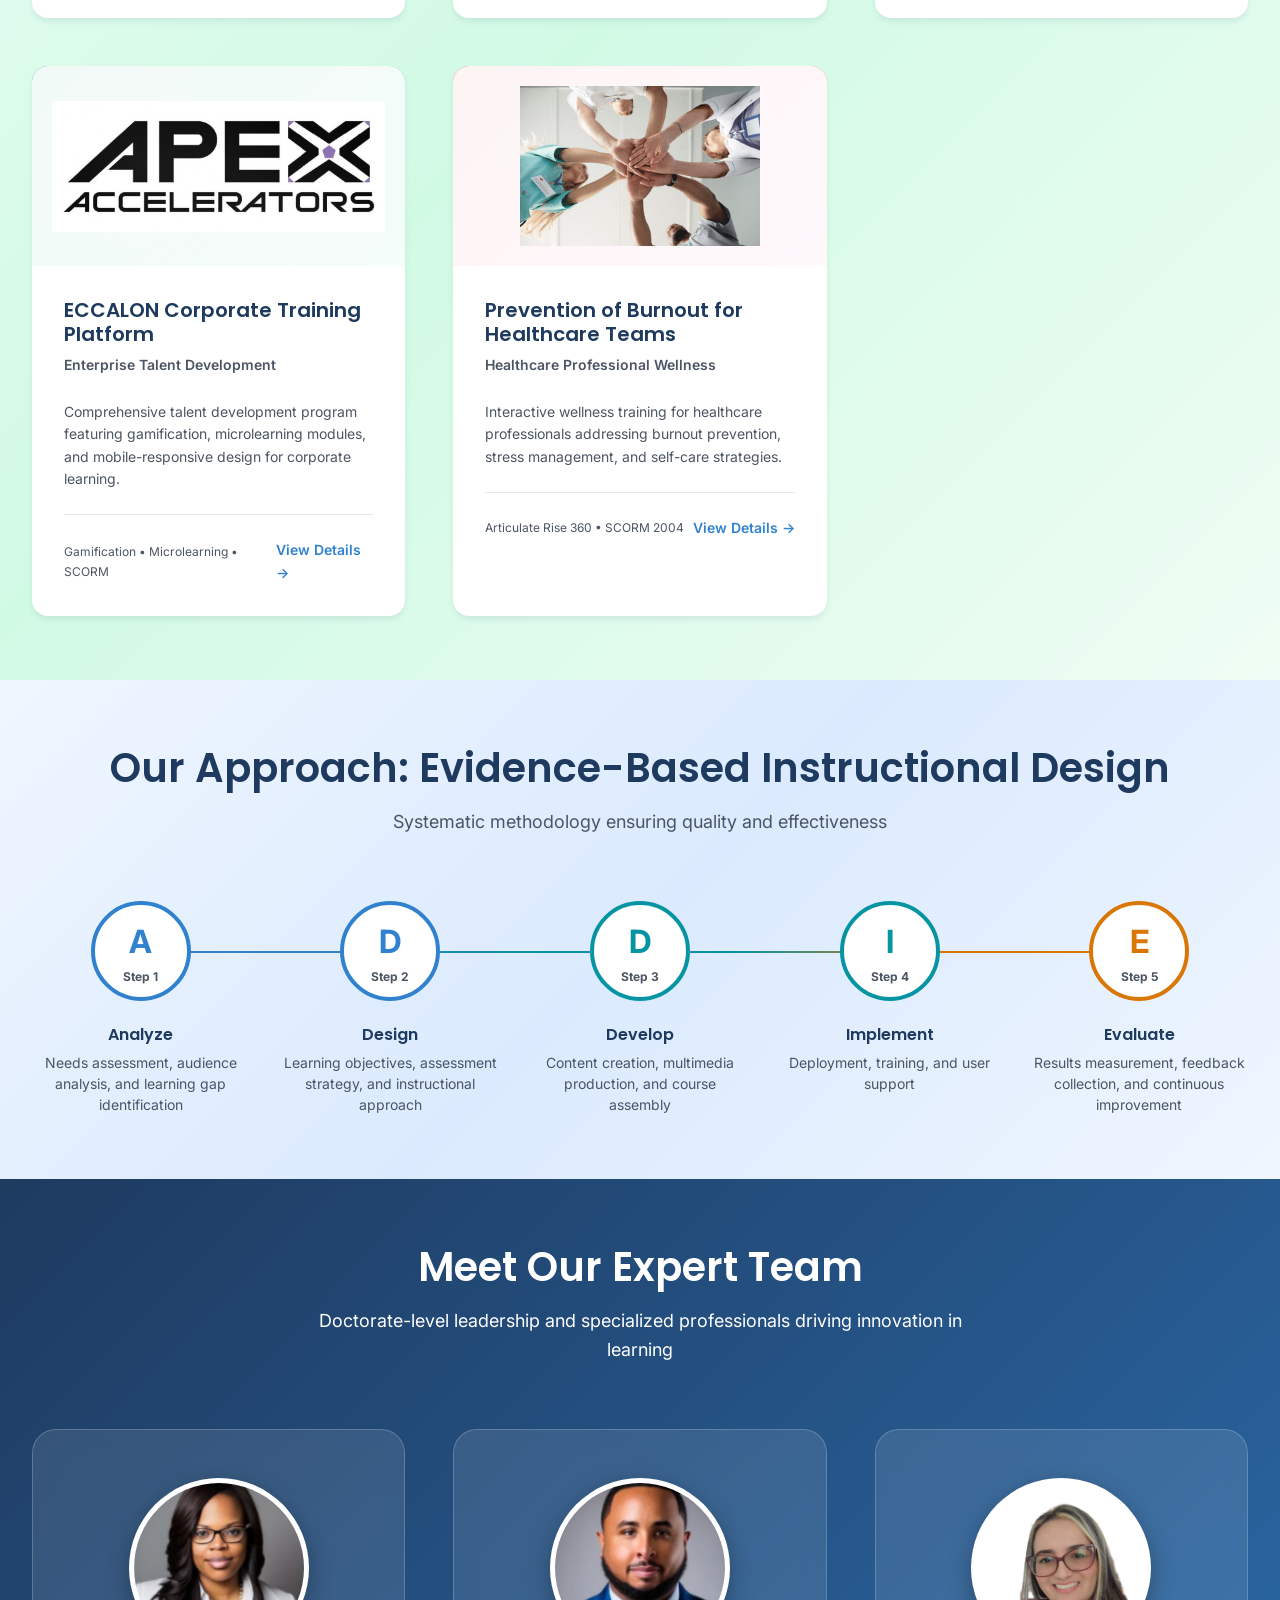
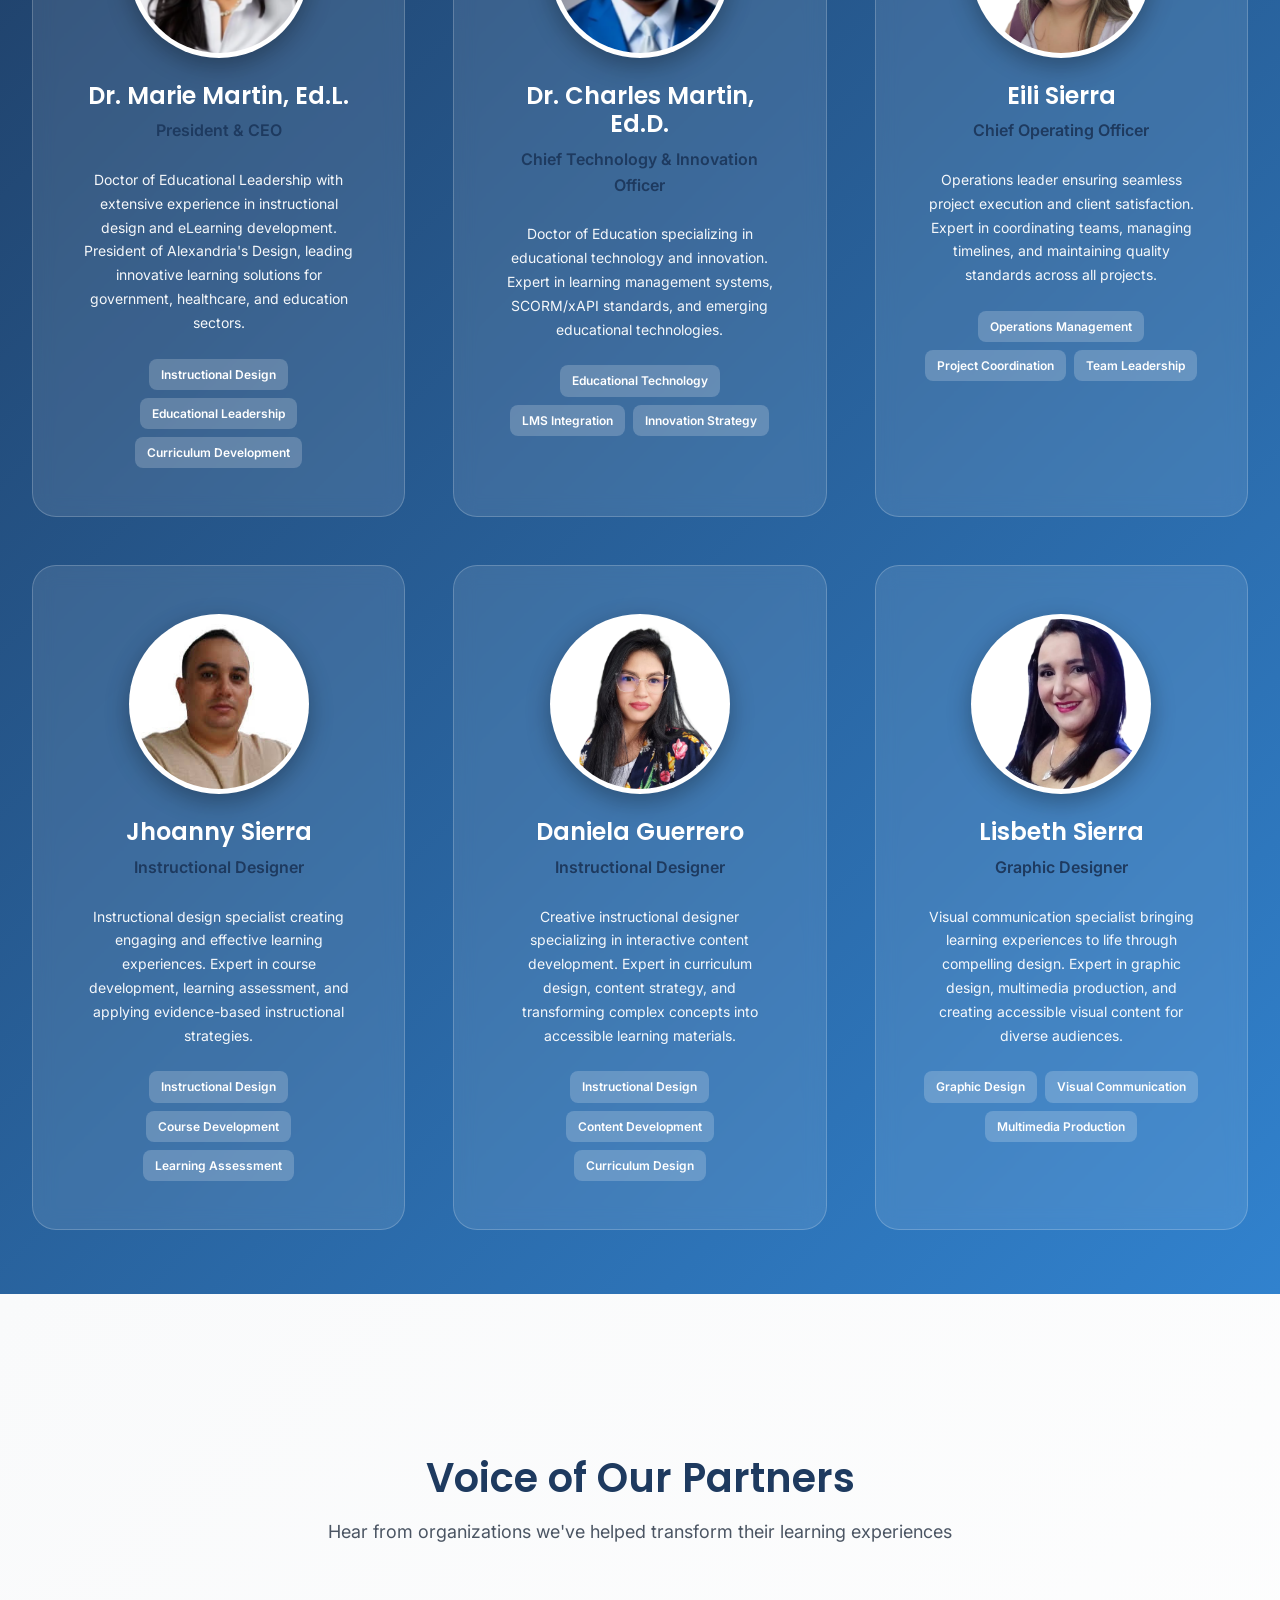
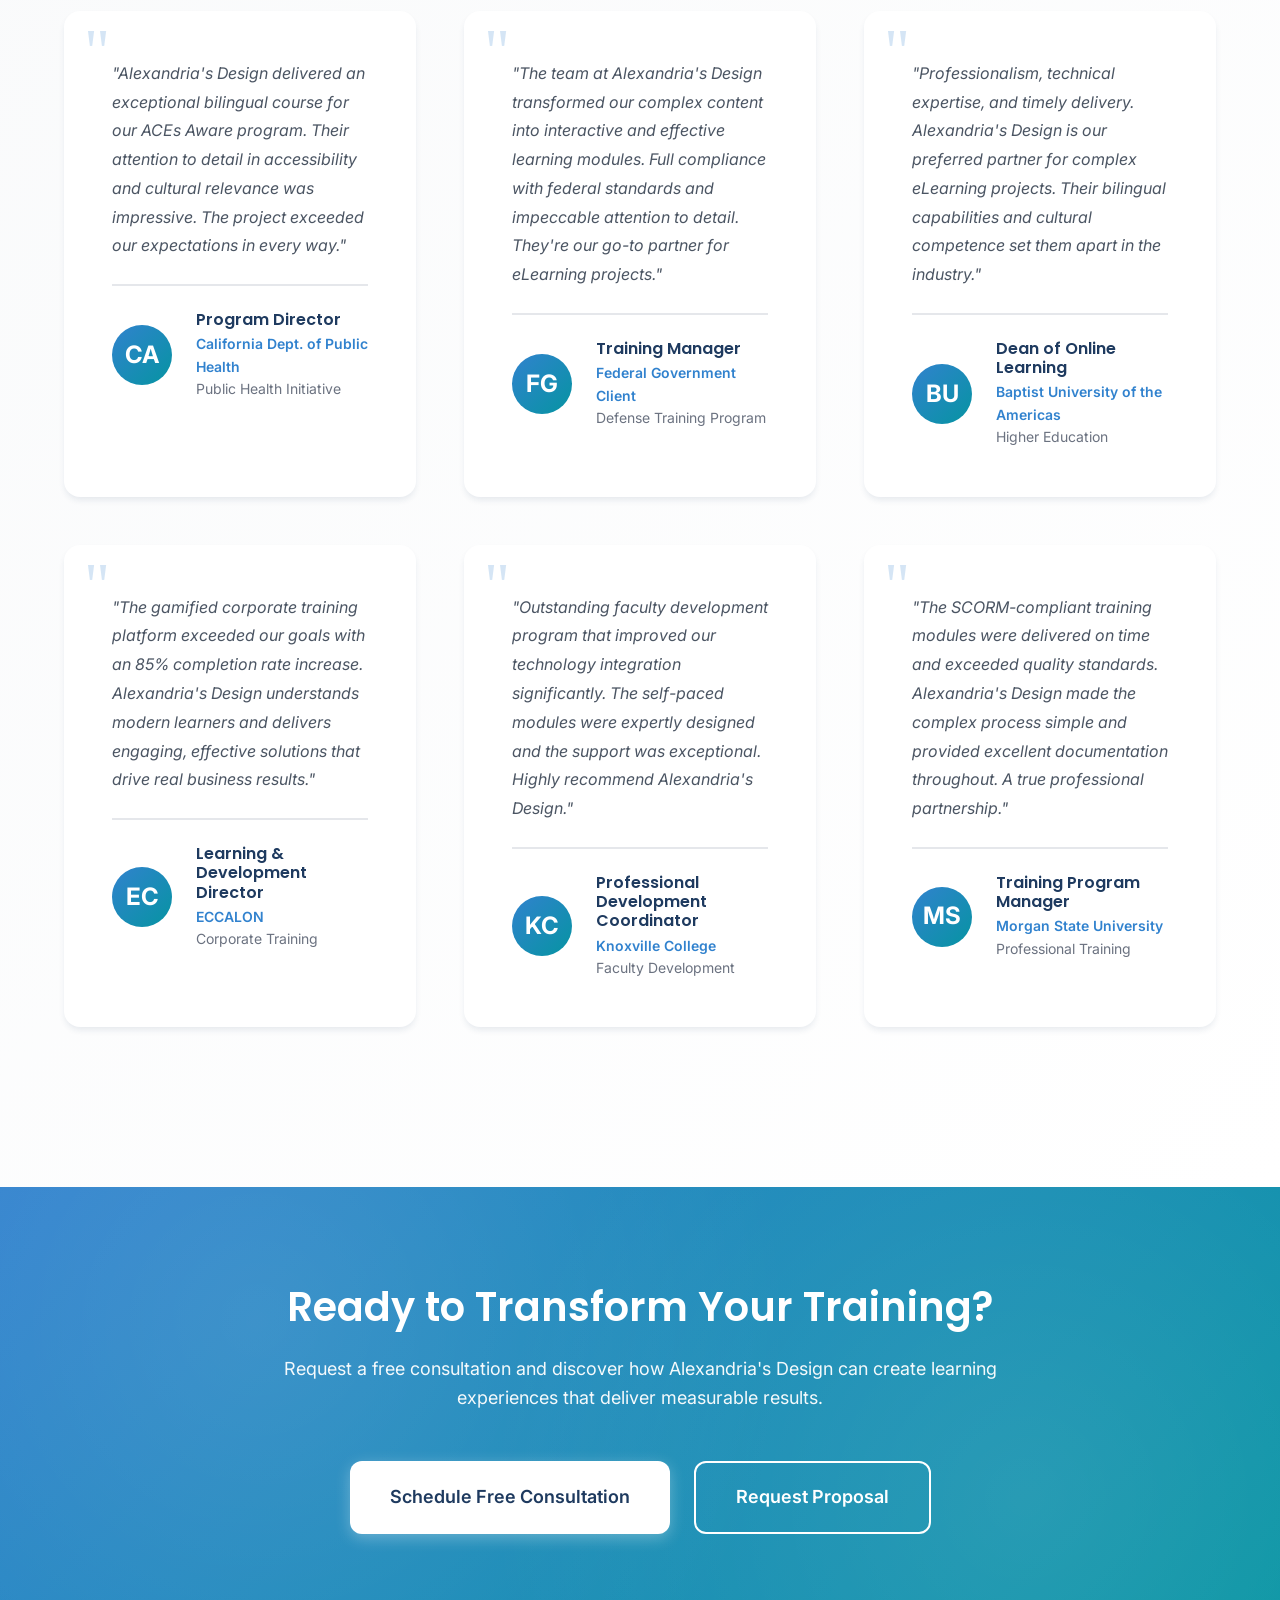
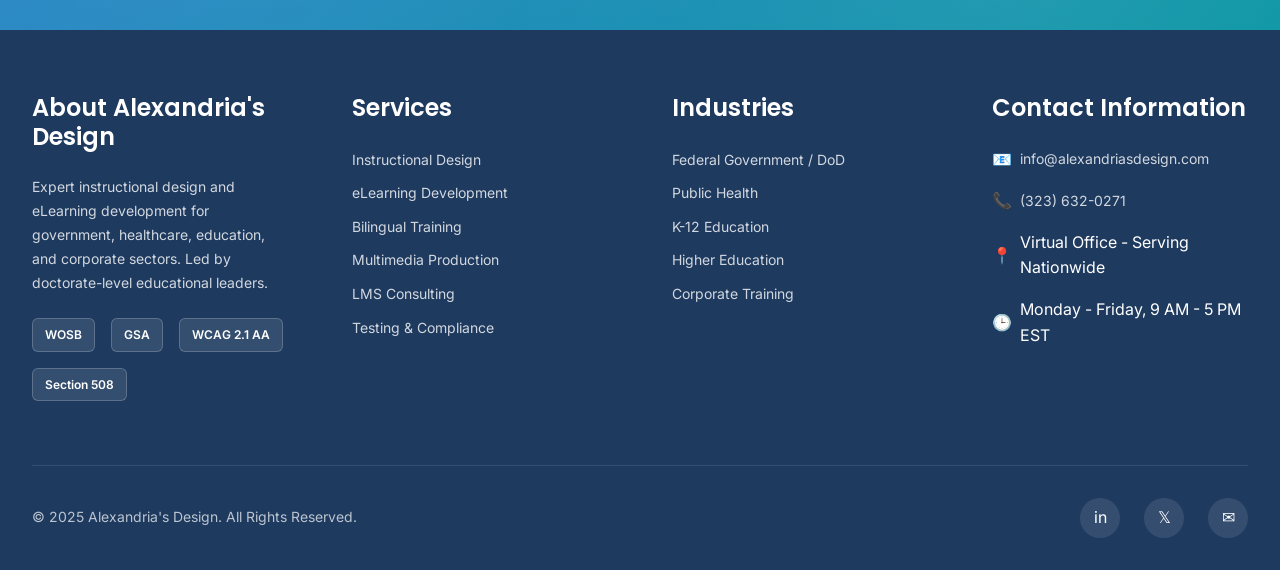
<file: index-en.html>
<!DOCTYPE html>
<html lang="en-US">
<head>
  <meta charset="UTF-8">
  <meta name="viewport" content="width=device-width, initial-scale=1.0">
  <meta name="description" content="Alexandria's Design - Expert instructional design and eLearning development for federal government, public health, education, and corporate sectors. WOSB Certified, WCAG 2.1 AA Compliant.">
  <meta name="keywords" content="instructional design, eLearning development, SCORM, Section 508, accessibility, bilingual training, Articulate Storyline, federal contracts">
  <title>Alexandria's Design | Expert Instructional Design & eLearning Development</title>

  <!-- Google Fonts -->
  <link rel="preconnect" href="https://fonts.googleapis.com">
  <link rel="preconnect" href="https://fonts.gstatic.com" crossorigin>
  <link href="https://fonts.googleapis.com/css2?family=Poppins:wght@400;500;600;700&family=Inter:wght@400;500;600&display=swap" rel="stylesheet">

  <!-- Stylesheets -->
  <link rel="stylesheet" href="styles-en.css">

  <!-- Favicon -->
  <link rel="icon" type="image/svg+xml" href="data:image/svg+xml,<svg xmlns='http://www.w3.org/2000/svg' viewBox='0 0 100 100'><text y='0.9em' font-size='90'>📚</text></svg>">
</head>
<body>

  <!-- ============================================
       NAVIGATION
       ============================================ -->
  <nav class="navbar">
    <div class="nav-container">
      <ul class="nav-menu">
        <li><a href="#home">Home</a></li>
        <li><a href="#sectors">Sectors</a></li>
        <li><a href="#services">Services</a></li>
        <li><a href="#portfolio">Portfolio</a></li>
        <li><a href="#methodology">Methodology</a></li>
        <li><a href="#team">Team</a></li>
        <li><a href="#testimonials">Testimonials</a></li>
        <li><a href="#contact" class="btn-primary">Contact</a></li>
      </ul>

      <button class="mobile-menu-toggle" aria-label="Toggle navigation menu">
        <span></span>
        <span></span>
        <span></span>
      </button>
    </div>
  </nav>

  <!-- ============================================
       HERO SECTION
       ============================================ -->
  <header class="hero">
    <div class="hero-background-animation"></div>

    <!-- Hero Banner Illustration -->
    <div class="hero-banner">
      <svg viewBox="0 0 1200 400" xmlns="http://www.w3.org/2000/svg" class="banner-illustration">
        <!-- Background Elements -->
        <defs>
          <linearGradient id="bookGradient" x1="0%" y1="0%" x2="100%" y2="100%">
            <stop offset="0%" style="stop-color:#3182CE;stop-opacity:0.3" />
            <stop offset="100%" style="stop-color:#0694A2;stop-opacity:0.3" />
          </linearGradient>
          <linearGradient id="screenGradient" x1="0%" y1="0%" x2="100%" y2="100%">
            <stop offset="0%" style="stop-color:#0694A2;stop-opacity:0.4" />
            <stop offset="100%" style="stop-color:#D97706;stop-opacity:0.4" />
          </linearGradient>
        </defs>

        <!-- Learning Books Stack (Left) -->
        <g class="books-stack" opacity="0.9">
          <rect x="100" y="200" width="120" height="150" fill="url(#bookGradient)" rx="5" transform="rotate(-5 160 275)"/>
          <rect x="110" y="210" width="100" height="130" fill="#fff" opacity="0.2" rx="3" transform="rotate(-5 160 275)"/>
          <line x1="160" y1="220" x2="160" y2="330" stroke="#fff" stroke-width="2" opacity="0.5" transform="rotate(-5 160 275)"/>

          <rect x="140" y="190" width="120" height="150" fill="url(#bookGradient)" rx="5" transform="rotate(3 200 265)"/>
          <rect x="150" y="200" width="100" height="130" fill="#fff" opacity="0.2" rx="3" transform="rotate(3 200 265)"/>
        </g>

        <!-- Interactive Screen (Center-Left) -->
        <g class="interactive-screen">
          <rect x="350" y="150" width="200" height="140" fill="url(#screenGradient)" rx="10"/>
          <rect x="360" y="160" width="180" height="100" fill="#fff" opacity="0.3" rx="5"/>
          <!-- Interactive Elements -->
          <circle cx="400" cy="190" r="8" fill="#3182CE" opacity="0.8"/>
          <rect x="420" y="185" width="100" height="3" fill="#3182CE" opacity="0.6" rx="1.5"/>
          <circle cx="400" cy="210" r="8" fill="#0694A2" opacity="0.8"/>
          <rect x="420" y="205" width="80" height="3" fill="#0694A2" opacity="0.6" rx="1.5"/>
          <circle cx="400" cy="230" r="8" fill="#D97706" opacity="0.8"/>
          <rect x="420" y="225" width="90" height="3" fill="#D97706" opacity="0.6" rx="1.5"/>
          <!-- Progress Bar -->
          <rect x="370" y="270" width="160" height="8" fill="#fff" opacity="0.3" rx="4"/>
          <rect x="370" y="270" width="100" height="8" fill="#059669" opacity="0.8" rx="4"/>
        </g>

        <!-- Graduation Cap with Digital Elements (Center) -->
        <g class="graduation-cap">
          <polygon points="600,120 520,150 520,160 600,190 680,160 680,150" fill="#1E3A5F" opacity="0.9"/>
          <rect x="595" y="190" width="10" height="50" fill="#1E3A5F" opacity="0.9"/>
          <circle cx="600" cy="245" r="12" fill="#D97706" opacity="0.9"/>
          <!-- Tassel -->
          <line x1="610" y1="120" x2="630" y2="110" stroke="#D97706" stroke-width="3" opacity="0.8"/>
          <circle cx="633" cy="108" r="5" fill="#D97706" opacity="0.9"/>
        </g>

        <!-- SCORM/Accessibility Icons (Center-Right) -->
        <g class="standards-icons">
          <!-- SCORM Icon -->
          <circle cx="750" cy="180" r="45" fill="#3182CE" opacity="0.2"/>
          <text x="750" y="190" font-size="24" font-weight="bold" text-anchor="middle" fill="#3182CE">SCORM</text>
          <circle cx="750" cy="180" r="40" stroke="#3182CE" stroke-width="3" fill="none" opacity="0.6"/>

          <!-- Accessibility Icon -->
          <circle cx="850" cy="220" r="35" fill="#059669" opacity="0.2"/>
          <path d="M850,200 L850,210 M835,215 L850,215 L865,215 M850,220 L850,240 M840,240 L840,230 M860,240 L860,230" stroke="#059669" stroke-width="4" stroke-linecap="round" fill="none" opacity="0.8"/>
          <circle cx="850" cy="220" r="32" stroke="#059669" stroke-width="2" fill="none" opacity="0.5"/>
        </g>

        <!-- Network/Connection Lines (Right) -->
        <g class="connection-network" opacity="0.6">
          <circle cx="950" cy="150" r="15" fill="#0694A2" opacity="0.7"/>
          <circle cx="1020" cy="180" r="12" fill="#3182CE" opacity="0.7"/>
          <circle cx="980" cy="230" r="14" fill="#D97706" opacity="0.7"/>
          <circle cx="1050" cy="200" r="10" fill="#059669" opacity="0.7"/>

          <line x1="950" y1="150" x2="1020" y2="180" stroke="#3182CE" stroke-width="2" opacity="0.4"/>
          <line x1="950" y1="150" x2="980" y2="230" stroke="#0694A2" stroke-width="2" opacity="0.4"/>
          <line x1="1020" y1="180" x2="1050" y2="200" stroke="#059669" stroke-width="2" opacity="0.4"/>
          <line x1="980" y1="230" x2="1050" y2="200" stroke="#D97706" stroke-width="2" opacity="0.4"/>
        </g>

        <!-- Floating Knowledge Particles -->
        <g class="knowledge-particles">
          <circle cx="300" cy="100" r="4" fill="#3182CE" opacity="0.6">
            <animate attributeName="cy" values="100;80;100" dur="3s" repeatCount="indefinite"/>
          </circle>
          <circle cx="650" cy="80" r="5" fill="#0694A2" opacity="0.6">
            <animate attributeName="cy" values="80;60;80" dur="4s" repeatCount="indefinite"/>
          </circle>
          <circle cx="900" cy="90" r="3" fill="#D97706" opacity="0.6">
            <animate attributeName="cy" values="90;110;90" dur="3.5s" repeatCount="indefinite"/>
          </circle>
          <circle cx="450" cy="120" r="4" fill="#059669" opacity="0.6">
            <animate attributeName="cy" values="120;100;120" dur="4.5s" repeatCount="indefinite"/>
          </circle>
        </g>

        <!-- Mobile Devices (Right side) -->
        <g class="mobile-learning">
          <rect x="1100" y="180" width="60" height="100" fill="#1E3A5F" opacity="0.3" rx="8"/>
          <rect x="1105" y="190" width="50" height="70" fill="#fff" opacity="0.4" rx="3"/>
          <circle cx="1130" cy="275" r="5" fill="#fff" opacity="0.5"/>
        </g>
      </svg>
    </div>

    <!-- White Stripe for Logo - Full Width -->
    <div id="home" class="hero-logo-stripe">
      <a href="#home" class="hero-logo" id="logo-clickable">
        <img src="Información Recopilada/Logotipo 2.png" alt="Alexandria's Design - Innovate, Educate, Create" />
      </a>
    </div>

  </header>

  <!-- ============================================
       WAVE BANNER WITH TEXT OVERLAY
       ============================================ -->
  <section class="hero-wave-banner">
    <!-- Trust Bar Badges on Wave -->
    <div class="trust-container">
      <div class="trust-badge">
        <div class="badge-icon">✓</div>
        <span>WOSB Certified</span>
      </div>
      <div class="trust-badge">
        <div class="badge-icon">✓</div>
        <span>GSA Schedule</span>
      </div>
      <div class="trust-badge">
        <div class="badge-icon">✓</div>
        <span>WCAG 2.1 AA</span>
      </div>
      <div class="trust-badge">
        <div class="badge-icon">✓</div>
        <span>Section 508</span>
      </div>
      <div class="trust-badge">
        <div class="badge-icon">✓</div>
        <span>SCORM Expert</span>
      </div>
    </div>

    <!-- Title and Subtitle on Wave Background -->
    <div class="hero-title-section">
      <h1 class="hero-title">Transforming Complex Knowledge into Impactful Learning Experiences</h1>
      <p class="hero-subtitle">
        Expert instructional design and eLearning development for federal government,
        public health, education, and corporate sectors. Led by doctorate-level educational leaders.
      </p>
    </div>

    <!-- CTA Buttons -->
    <div class="hero-cta">
      <a href="#contact" class="btn btn-white">Request Free Consultation</a>
      <a href="#portfolio" class="btn btn-outline">View Our Portfolio</a>
    </div>
  </section>

  <!-- ============================================
       SECTORS WE SERVE
       ============================================ -->
  <section id="sectors" class="sectores">
    <div class="container">
      <div class="section-header">
        <h2>Specialized Solutions for Critical Sectors</h2>
        <p>Expertise across government, healthcare, education, and corporate training</p>
      </div>

      <div class="sectores-grid">
        <div class="sector-card clickable" data-sector="government">
          <div class="sector-icon">
            <svg viewBox="0 0 100 100" xmlns="http://www.w3.org/2000/svg">
              <!-- Government Building Icon -->
              <rect x="20" y="60" width="60" height="30" fill="currentColor" opacity="0.3"/>
              <polygon points="50,20 20,45 80,45" fill="currentColor"/>
              <rect x="30" y="50" width="8" height="20" fill="currentColor"/>
              <rect x="46" y="50" width="8" height="20" fill="currentColor"/>
              <rect x="62" y="50" width="8" height="20" fill="currentColor"/>
              <rect x="40" y="70" width="20" height="15" fill="#fff"/>
            </svg>
          </div>
          <h3>Federal Government / DoD</h3>
          <p>DFARS-compliant training, ITAR-ready materials, and full regulatory compliance</p>
        </div>

        <div class="sector-card">
          <div class="sector-icon">
            <svg viewBox="0 0 100 100" xmlns="http://www.w3.org/2000/svg">
              <!-- Healthcare Icon -->
              <circle cx="50" cy="50" r="35" fill="currentColor" opacity="0.3"/>
              <rect x="45" y="25" width="10" height="50" fill="currentColor"/>
              <rect x="25" y="45" width="50" height="10" fill="currentColor"/>
              <circle cx="50" cy="50" r="12" fill="#fff"/>
            </svg>
          </div>
          <h3>Public Health</h3>
          <p>Bilingual courses for medical professionals, regulatory compliance, trauma-informed care</p>
        </div>

        <div class="sector-card">
          <div class="sector-icon">
            <svg viewBox="0 0 100 100" xmlns="http://www.w3.org/2000/svg">
              <!-- K-12 Education Icon -->
              <path d="M50,25 L30,40 L30,70 L50,85 L70,70 L70,40 Z" fill="currentColor" opacity="0.3"/>
              <rect x="35" y="45" width="30" height="3" fill="currentColor"/>
              <rect x="35" y="52" width="30" height="3" fill="currentColor"/>
              <rect x="35" y="59" width="20" height="3" fill="currentColor"/>
              <circle cx="50" cy="35" r="5" fill="currentColor"/>
            </svg>
          </div>
          <h3>K-12 Education</h3>
          <p>Standards-aligned curriculum, teacher training, adaptive learning, interactive resources</p>
        </div>

        <div class="sector-card">
          <div class="sector-icon">
            <svg viewBox="0 0 100 100" xmlns="http://www.w3.org/2000/svg">
              <!-- Higher Education Icon -->
              <polygon points="50,20 20,35 20,75 50,90 80,75 80,35" fill="currentColor" opacity="0.3"/>
              <rect x="40" y="45" width="20" height="3" fill="currentColor"/>
              <rect x="35" y="52" width="30" height="3" fill="currentColor"/>
              <rect x="40" y="59" width="20" height="3" fill="currentColor"/>
              <polygon points="50,25 35,32 35,38 50,45 65,38 65,32" fill="currentColor"/>
            </svg>
          </div>
          <h3>Higher Education</h3>
          <p>University course design, custom LMS platforms, professional training programs</p>
        </div>

        <div class="sector-card">
          <div class="sector-icon">
            <svg viewBox="0 0 100 100" xmlns="http://www.w3.org/2000/svg">
              <!-- Corporate Icon -->
              <rect x="25" y="30" width="50" height="50" fill="currentColor" opacity="0.3"/>
              <rect x="32" y="40" width="12" height="12" fill="currentColor"/>
              <rect x="56" y="40" width="12" height="12" fill="currentColor"/>
              <rect x="32" y="60" width="12" height="12" fill="currentColor"/>
              <rect x="56" y="60" width="12" height="12" fill="currentColor"/>
              <rect x="40" y="25" width="20" height="8" fill="currentColor"/>
            </svg>
          </div>
          <h3>Corporate Sector</h3>
          <p>Onboarding, compliance training, microlearning, gamification, and talent development</p>
        </div>
      </div>
    </div>
  </section>

  <!-- ============================================
       FEATURED PROJECT
       ============================================ -->
  <section class="featured-project">
    <div class="container">
      <div class="project-content">
        <div class="project-image">
          <img src="Información Recopilada/Portada BAA.png" alt="Becoming ACEs Aware in California - Course Interface" class="featured-project-img" />
        </div>

        <div class="project-info">
          <h3>Featured Project: Becoming ACEs Aware in California</h3>

          <div class="project-meta">
            <div class="meta-item">
              <span class="meta-icon">🏥</span>
              <span>California Department of Public Health</span>
            </div>
            <div class="meta-item">
              <span class="meta-icon">🌍</span>
              <span>Bilingual (EN/ES)</span>
            </div>
            <div class="meta-item">
              <span class="meta-icon">✓</span>
              <span>SCORM 1.2/2004</span>
            </div>
          </div>

          <p class="project-description">
            Comprehensive bilingual training for healthcare professionals on Adverse Childhood Experiences (ACEs).
            Designed for Medi-Cal teams and community organizations across California, combining Articulate Rise
            for responsive lessons with Storyline for interactive modules.
          </p>

          <div class="project-stats">
            <div class="stat">
              <span class="stat-number">7</span>
              <span class="stat-label">Interactive Lessons</span>
            </div>
            <div class="stat">
              <span class="stat-number">2,500+</span>
              <span class="stat-label">Physicians Trained</span>
            </div>
            <div class="stat">
              <span class="stat-number">100%</span>
              <span class="stat-label">Accessibility Compliant</span>
            </div>
          </div>

          <div class="project-tags">
            <span class="tag">Articulate Rise</span>
            <span class="tag">Articulate Storyline</span>
            <span class="tag tag-secondary">Bilingual EN/ES</span>
            <span class="tag tag-secondary">WCAG 2.1 AA</span>
            <span class="tag tag-accent">Trauma-Informed</span>
          </div>

          <a href="#" class="btn btn-white project-cta" data-project="aces-aware">View Full Case Study →</a>
        </div>
      </div>
    </div>
  </section>

  <!-- ============================================
       SERVICES
       ============================================ -->
  <section id="services" class="servicios">
    <div class="container">
      <div class="section-header">
        <h2>Comprehensive Instructional Design & eLearning Services</h2>
        <p>End-to-end solutions from analysis to evaluation</p>
      </div>

      <div class="servicios-grid">
        <div class="servicio-card">
          <div class="servicio-header">
            <div class="servicio-icon">
              <img src="Información Recopilada/Icono Diseño Instruccional Personalizado.svg" alt="Custom Instructional Design Icon" />
            </div>
            <h3>Custom Instructional Design</h3>
          </div>
          <p>Evidence-based learning strategies using ADDIE/SAM methodologies, needs analysis, learning objectives development, and comprehensive evaluation frameworks.</p>
          <ul class="servicio-features">
            <li>Needs analysis and gap assessment</li>
            <li>Learning objectives development</li>
            <li>Standards-aligned curriculum design</li>
            <li>Assessment strategy design</li>
          </ul>
        </div>

        <div class="servicio-card">
          <div class="servicio-header">
            <div class="servicio-icon">
              <img src="Información Recopilada/Icono de Desarrollo de Aprendizaje Electrónico.svg" alt="eLearning Development Icon" />
            </div>
            <h3>eLearning Development</h3>
          </div>
          <p>Interactive courses built with industry-leading tools including Articulate Storyline 360, Rise 360, simulations, scenario-based learning, and SCORM/xAPI compliance.</p>
          <ul class="servicio-features">
            <li>Articulate Storyline & Rise courses</li>
            <li>Interactive simulations and scenarios</li>
            <li>Gamification and project-based learning</li>
            <li>SCORM 1.2/2004 and xAPI ready</li>
          </ul>
        </div>

        <div class="servicio-card">
          <div class="servicio-header">
            <div class="servicio-icon">
              <img src="Información Recopilada/Icono de Desarrollo  Capacitación Bilingue.svg" alt="Bilingual Training Development Icon" />
            </div>
            <h3>Bilingual Training Development</h3>
          </div>
          <p>Culturally relevant courses in English and Spanish with professional voiceovers, inclusive imagery, and specialized expertise serving Latino communities.</p>
          <ul class="servicio-features">
            <li>English and Spanish course development</li>
            <li>Culturally relevant design</li>
            <li>Professional voiceovers (ElevenLabs)</li>
            <li>Latino community expertise</li>
          </ul>
        </div>

        <div class="servicio-card">
          <div class="servicio-header">
            <div class="servicio-icon">
              <img src="Información Recopilada/Icono de Producción Multimedia.svg" alt="Multimedia Production Icon" />
            </div>
            <h3>Multimedia Production</h3>
          </div>
          <p>Professional video, animation, and motion graphics using Vyond, Camtasia, Adobe Creative Suite with full editing and post-production services.</p>
          <ul class="servicio-features">
            <li>Video and animation (Vyond, Camtasia)</li>
            <li>Professional voiceover production</li>
            <li>Custom graphic design</li>
            <li>Motion graphics and editing</li>
          </ul>
        </div>

        <div class="servicio-card">
          <div class="servicio-header">
            <div class="servicio-icon">
              <img src="Información Recopilada/Icono de Consultoría de LMS.svg" alt="LMS Consulting Icon" />
            </div>
            <h3>LMS Consulting</h3>
          </div>
          <p>Complete learning management system services including platform implementation, SCORM/xAPI integration, content migration, training, and ongoing support.</p>
          <ul class="servicio-features">
            <li>LMS implementation and configuration</li>
            <li>Platform administration</li>
            <li>SCORM/xAPI integration</li>
            <li>Content migration and support</li>
          </ul>
        </div>

        <div class="servicio-card">
          <div class="servicio-header">
            <div class="servicio-icon">
              <img src="Información Recopilada/Icono de Pruebas y Cumpimiento.svg" alt="Testing & Compliance Icon" />
            </div>
            <h3>Testing & Compliance</h3>
          </div>
          <p>Comprehensive quality assurance including WCAG 2.1 AA accessibility testing, Section 508 validation, multi-device testing with Playwright, and full compliance documentation.</p>
          <ul class="servicio-features">
            <li>WCAG 2.1 AA accessibility testing</li>
            <li>Section 508 validation</li>
            <li>Multi-device testing (Playwright)</li>
            <li>Complete QA and documentation</li>
          </ul>
        </div>
      </div>
    </div>
  </section>

  <!-- ============================================
       PORTFOLIO
       ============================================ -->
  <section id="portfolio" class="portfolio">
    <div class="container">
      <div class="section-header">
        <h2>Our Work: Proven Results Across Industries</h2>
        <p>Sample projects demonstrating our expertise and commitment to excellence</p>
      </div>

      <div class="portfolio-grid">
        <!-- BUA Project -->
        <div class="portfolio-card" data-project="bua">
          <div class="portfolio-image portfolio-image-bua">
            <img src="Información Recopilada/1 BUA.png" alt="Baptist University of the Americas - Logo" />
            <div class="portfolio-overlay">Click to view details</div>
          </div>
          <div class="portfolio-content">
            <h3>Baptist University of the Americas</h3>
            <p class="portfolio-client">Higher Education Platform</p>
            <p>Comprehensive online learning platform for university students featuring custom LMS integration and interactive course modules.</p>
            <div class="portfolio-footer">
              <span class="portfolio-tech">Articulate Storyline • Custom LMS</span>
              <a href="#" class="portfolio-link">View Details →</a>
            </div>
          </div>
        </div>

        <!-- Knoxville College Project -->
        <div class="portfolio-card" data-project="knoxville">
          <div class="portfolio-image portfolio-image-knoxville">
            <img src="Información Recopilada/1 Knoxville.jpg" alt="Knoxville College - Logo" />
            <div class="portfolio-overlay">Click to view details</div>
          </div>
          <div class="portfolio-content">
            <h3>Knoxville College Professional Development</h3>
            <p class="portfolio-client">Higher Education Training</p>
            <p>Curriculum development and faculty training program featuring multimedia resources and standards-aligned instruction.</p>
            <div class="portfolio-footer">
              <span class="portfolio-tech">Rise 360 • Multimedia Production</span>
              <a href="#" class="portfolio-link">View Details →</a>
            </div>
          </div>
        </div>

        <!-- Morgan State Project -->
        <div class="portfolio-card" data-project="morgan">
          <div class="portfolio-image portfolio-image-morgan">
            <img src="Información Recopilada/1 Morgan.png" alt="Morgan State University - Logo" />
            <div class="portfolio-overlay">Click to view details</div>
          </div>
          <div class="portfolio-content">
            <h3>Morgan State University Training Modules</h3>
            <p class="portfolio-client">University Professional Training</p>
            <p>Interactive professional development modules with SCORM compliance and comprehensive assessment frameworks.</p>
            <div class="portfolio-footer">
              <span class="portfolio-tech">SCORM 2004 • Interactive Content</span>
              <a href="#" class="portfolio-link">View Details →</a>
            </div>
          </div>
        </div>

        <!-- ECCALON Project - ENHANCED -->
        <div class="portfolio-card" data-project="eccalon">
          <div class="portfolio-image portfolio-image-eccalon">
            <img src="Información Recopilada/Logo de APEX.jpeg" alt="APEX Accelerators - Corporate Training Platform" />
            <div class="portfolio-overlay">Click to view details</div>
          </div>
          <div class="portfolio-content">
            <h3>ECCALON Corporate Training Platform</h3>
            <p class="portfolio-client">Enterprise Talent Development</p>
            <p>Comprehensive talent development program featuring gamification, microlearning modules, and mobile-responsive design for corporate learning.</p>
            <div class="portfolio-footer">
              <span class="portfolio-tech">Gamification • Microlearning • SCORM</span>
              <a href="#" class="portfolio-link">View Details →</a>
            </div>
          </div>
        </div>

        <!-- Burnout Prevention Project -->
        <div class="portfolio-card" data-project="burnout">
          <div class="portfolio-image portfolio-image-burnout">
            <img src="Información Recopilada/Burnout.png" alt="Prevention of Burnout for Healthcare Teams" />
            <div class="portfolio-overlay">Click to view details</div>
          </div>
          <div class="portfolio-content">
            <h3>Prevention of Burnout for Healthcare Teams</h3>
            <p class="portfolio-client">Healthcare Professional Wellness</p>
            <p>Interactive wellness training for healthcare professionals addressing burnout prevention, stress management, and self-care strategies.</p>
            <div class="portfolio-footer">
              <span class="portfolio-tech">Articulate Rise 360 • SCORM 2004</span>
              <a href="#" class="portfolio-link">View Details →</a>
            </div>
          </div>
        </div>
      </div>
    </div>
  </section>

  <!-- ============================================
       METHODOLOGY
       ============================================ -->
  <section id="methodology" class="metodologia">
    <div class="container">
      <div class="section-header">
        <h2>Our Approach: Evidence-Based Instructional Design</h2>
        <p>Systematic methodology ensuring quality and effectiveness</p>
      </div>

      <div class="metodologia-process">
        <div class="process-step">
          <div class="step-circle">
            <span class="step-letter">A</span>
            <span class="step-number">Step 1</span>
          </div>
          <h4>Analyze</h4>
          <p>Needs assessment, audience analysis, and learning gap identification</p>
        </div>

        <div class="process-step">
          <div class="step-circle">
            <span class="step-letter">D</span>
            <span class="step-number">Step 2</span>
          </div>
          <h4>Design</h4>
          <p>Learning objectives, assessment strategy, and instructional approach</p>
        </div>

        <div class="process-step">
          <div class="step-circle">
            <span class="step-letter">D</span>
            <span class="step-number">Step 3</span>
          </div>
          <h4>Develop</h4>
          <p>Content creation, multimedia production, and course assembly</p>
        </div>

        <div class="process-step">
          <div class="step-circle">
            <span class="step-letter">I</span>
            <span class="step-number">Step 4</span>
          </div>
          <h4>Implement</h4>
          <p>Deployment, training, and user support</p>
        </div>

        <div class="process-step">
          <div class="step-circle">
            <span class="step-letter">E</span>
            <span class="step-number">Step 5</span>
          </div>
          <h4>Evaluate</h4>
          <p>Results measurement, feedback collection, and continuous improvement</p>
        </div>
      </div>
    </div>
  </section>

  <!-- ============================================
       TEAM
       ============================================ -->
  <section id="team" class="equipo">
    <div class="container">
      <div class="section-header">
        <h2>Meet Our Expert Team</h2>
        <p>Doctorate-level leadership and specialized professionals driving innovation in learning</p>
      </div>

      <div class="team-grid">
        <div class="team-member">
          <div class="member-photo">
            <img src="Información Recopilada/Foto Marie Martin.png" alt="Dr. Marie Martin, Ed.L. - CEO & Creative Director" />
          </div>
          <h3>Dr. Marie Martin, Ed.L.</h3>
          <p class="member-title">President & CEO</p>
          <p class="member-bio">
            Doctor of Educational Leadership with extensive experience in instructional design and eLearning development.
            President of Alexandria's Design, leading innovative learning solutions for government, healthcare, and education sectors.
          </p>
          <div class="member-expertise">
            <span class="expertise-tag">Instructional Design</span>
            <span class="expertise-tag">Educational Leadership</span>
            <span class="expertise-tag">Curriculum Development</span>
          </div>
        </div>

        <div class="team-member">
          <div class="member-photo">
            <img src="Información Recopilada/Foto Charles Martin.png" alt="Dr. Charles Martin, Ed.D. - Chief Technology & Innovation Officer" />
          </div>
          <h3>Dr. Charles Martin, Ed.D.</h3>
          <p class="member-title">Chief Technology & Innovation Officer</p>
          <p class="member-bio">
            Doctor of Education specializing in educational technology and innovation.
            Expert in learning management systems, SCORM/xAPI standards, and emerging educational technologies.
          </p>
          <div class="member-expertise">
            <span class="expertise-tag">Educational Technology</span>
            <span class="expertise-tag">LMS Integration</span>
            <span class="expertise-tag">Innovation Strategy</span>
          </div>
        </div>

        <div class="team-member">
          <div class="member-photo">
            <img src="Información Recopilada/Eili.png" alt="Eili Sierra - Chief Operating Officer" />
          </div>
          <h3>Eili Sierra</h3>
          <p class="member-title">Chief Operating Officer</p>
          <p class="member-bio">
            Operations leader ensuring seamless project execution and client satisfaction.
            Expert in coordinating teams, managing timelines, and maintaining quality standards across all projects.
          </p>
          <div class="member-expertise">
            <span class="expertise-tag">Operations Management</span>
            <span class="expertise-tag">Project Coordination</span>
            <span class="expertise-tag">Team Leadership</span>
          </div>
        </div>

        <div class="team-member">
          <div class="member-photo">
            <img src="Información Recopilada/Jhoanny.jpeg" alt="Jhoanny Sierra - Instructional Designer" />
          </div>
          <h3>Jhoanny Sierra</h3>
          <p class="member-title">Instructional Designer</p>
          <p class="member-bio">
            Instructional design specialist creating engaging and effective learning experiences.
            Expert in course development, learning assessment, and applying evidence-based instructional strategies.
          </p>
          <div class="member-expertise">
            <span class="expertise-tag">Instructional Design</span>
            <span class="expertise-tag">Course Development</span>
            <span class="expertise-tag">Learning Assessment</span>
          </div>
        </div>

        <div class="team-member">
          <div class="member-photo">
            <img src="Información Recopilada/Daniela 1.png" alt="Daniela Guerrero - Instructional Designer" />
          </div>
          <h3>Daniela Guerrero</h3>
          <p class="member-title">Instructional Designer</p>
          <p class="member-bio">
            Creative instructional designer specializing in interactive content development.
            Expert in curriculum design, content strategy, and transforming complex concepts into accessible learning materials.
          </p>
          <div class="member-expertise">
            <span class="expertise-tag">Instructional Design</span>
            <span class="expertise-tag">Content Development</span>
            <span class="expertise-tag">Curriculum Design</span>
          </div>
        </div>

        <div class="team-member">
          <div class="member-photo">
            <img src="Información Recopilada/Lisbeth.png" alt="Lisbeth Sierra - Graphic Designer" />
          </div>
          <h3>Lisbeth Sierra</h3>
          <p class="member-title">Graphic Designer</p>
          <p class="member-bio">
            Visual communication specialist bringing learning experiences to life through compelling design.
            Expert in graphic design, multimedia production, and creating accessible visual content for diverse audiences.
          </p>
          <div class="member-expertise">
            <span class="expertise-tag">Graphic Design</span>
            <span class="expertise-tag">Visual Communication</span>
            <span class="expertise-tag">Multimedia Production</span>
          </div>
        </div>
      </div>
    </div>
  </section>

  <!-- ============================================
       VOICE OF OUR PARTNERS
       ============================================ -->
  <section id="testimonials" class="testimonials">
    <div class="container">
      <div class="section-header">
        <h2>Voice of Our Partners</h2>
        <p>Hear from organizations we've helped transform their learning experiences</p>
      </div>

      <div class="testimonials-grid">
        <!-- Testimonial 1 -->
        <div class="testimonial-card">
          <p class="testimonial-text">
            "Alexandria's Design delivered an exceptional bilingual course for our ACEs Aware program. Their attention to detail in accessibility and cultural relevance was impressive. The project exceeded our expectations in every way."
          </p>
          <div class="testimonial-author">
            <div class="testimonial-avatar">CA</div>
            <div class="testimonial-info">
              <h4>Program Director</h4>
              <p class="testimonial-company">California Dept. of Public Health</p>
              <p class="testimonial-role">Public Health Initiative</p>
            </div>
          </div>
        </div>

        <!-- Testimonial 2 -->
        <div class="testimonial-card">
          <p class="testimonial-text">
            "The team at Alexandria's Design transformed our complex content into interactive and effective learning modules. Full compliance with federal standards and impeccable attention to detail. They're our go-to partner for eLearning projects."
          </p>
          <div class="testimonial-author">
            <div class="testimonial-avatar">FG</div>
            <div class="testimonial-info">
              <h4>Training Manager</h4>
              <p class="testimonial-company">Federal Government Client</p>
              <p class="testimonial-role">Defense Training Program</p>
            </div>
          </div>
        </div>

        <!-- Testimonial 3 -->
        <div class="testimonial-card">
          <p class="testimonial-text">
            "Professionalism, technical expertise, and timely delivery. Alexandria's Design is our preferred partner for complex eLearning projects. Their bilingual capabilities and cultural competence set them apart in the industry."
          </p>
          <div class="testimonial-author">
            <div class="testimonial-avatar">BU</div>
            <div class="testimonial-info">
              <h4>Dean of Online Learning</h4>
              <p class="testimonial-company">Baptist University of the Americas</p>
              <p class="testimonial-role">Higher Education</p>
            </div>
          </div>
        </div>

        <!-- Testimonial 4 -->
        <div class="testimonial-card">
          <p class="testimonial-text">
            "The gamified corporate training platform exceeded our goals with an 85% completion rate increase. Alexandria's Design understands modern learners and delivers engaging, effective solutions that drive real business results."
          </p>
          <div class="testimonial-author">
            <div class="testimonial-avatar">EC</div>
            <div class="testimonial-info">
              <h4>Learning & Development Director</h4>
              <p class="testimonial-company">ECCALON</p>
              <p class="testimonial-role">Corporate Training</p>
            </div>
          </div>
        </div>

        <!-- Testimonial 5 -->
        <div class="testimonial-card">
          <p class="testimonial-text">
            "Outstanding faculty development program that improved our technology integration significantly. The self-paced modules were expertly designed and the support was exceptional. Highly recommend Alexandria's Design."
          </p>
          <div class="testimonial-author">
            <div class="testimonial-avatar">KC</div>
            <div class="testimonial-info">
              <h4>Professional Development Coordinator</h4>
              <p class="testimonial-company">Knoxville College</p>
              <p class="testimonial-role">Faculty Development</p>
            </div>
          </div>
        </div>

        <!-- Testimonial 6 -->
        <div class="testimonial-card">
          <p class="testimonial-text">
            "The SCORM-compliant training modules were delivered on time and exceeded quality standards. Alexandria's Design made the complex process simple and provided excellent documentation throughout. A true professional partnership."
          </p>
          <div class="testimonial-author">
            <div class="testimonial-avatar">MS</div>
            <div class="testimonial-info">
              <h4>Training Program Manager</h4>
              <p class="testimonial-company">Morgan State University</p>
              <p class="testimonial-role">Professional Training</p>
            </div>
          </div>
        </div>
      </div>
    </div>
  </section>

  <!-- ============================================
       FINAL CTA
       ============================================ -->
  <section id="contact" class="cta-final">
    <div class="cta-content">
      <h2>Ready to Transform Your Training?</h2>
      <p>
        Request a free consultation and discover how Alexandria's Design can create
        learning experiences that deliver measurable results.
      </p>
      <div class="cta-buttons">
        <a href="#" class="btn btn-white btn-large">Schedule Free Consultation</a>
        <a href="#" class="btn btn-outline btn-large">Request Proposal</a>
      </div>
    </div>
  </section>

  <!-- ============================================
       FOOTER
       ============================================ -->
  <footer>
    <div class="footer-content">
      <div class="footer-section">
        <h4>About Alexandria's Design</h4>
        <p>Expert instructional design and eLearning development for government, healthcare, education, and corporate sectors. Led by doctorate-level educational leaders.</p>
        <div class="footer-certifications">
          <span class="cert-badge">WOSB</span>
          <span class="cert-badge">GSA</span>
          <span class="cert-badge">WCAG 2.1 AA</span>
          <span class="cert-badge">Section 508</span>
        </div>
      </div>

      <div class="footer-section">
        <h4>Services</h4>
        <ul class="footer-links">
          <li><a href="#services">Instructional Design</a></li>
          <li><a href="#services">eLearning Development</a></li>
          <li><a href="#services">Bilingual Training</a></li>
          <li><a href="#services">Multimedia Production</a></li>
          <li><a href="#services">LMS Consulting</a></li>
          <li><a href="#services">Testing & Compliance</a></li>
        </ul>
      </div>

      <div class="footer-section">
        <h4>Industries</h4>
        <ul class="footer-links">
          <li><a href="#sectors">Federal Government / DoD</a></li>
          <li><a href="#sectors">Public Health</a></li>
          <li><a href="#sectors">K-12 Education</a></li>
          <li><a href="#sectors">Higher Education</a></li>
          <li><a href="#sectors">Corporate Training</a></li>
        </ul>
      </div>

      <div class="footer-section">
        <h4>Contact Information</h4>
        <ul class="contact-info">
          <li>
            <span>📧</span>
            <a href="mailto:info@alexandriasdesign.com">info@alexandriasdesign.com</a>
          </li>
          <li>
            <span>📞</span>
            <a href="tel:+13236320271">(323) 632-0271</a>
          </li>
          <li>
            <span>📍</span>
            <span>Virtual Office - Serving Nationwide</span>
          </li>
          <li>
            <span>🕒</span>
            <span>Monday - Friday, 9 AM - 5 PM EST</span>
          </li>
        </ul>
      </div>
    </div>

    <div class="footer-bottom">
      <p>&copy; 2025 Alexandria's Design. All Rights Reserved.</p>
      <div class="social-links">
        <a href="#" aria-label="LinkedIn">in</a>
        <a href="#" aria-label="Twitter">𝕏</a>
        <a href="#" aria-label="Email">✉</a>
      </div>
    </div>
  </footer>

  <!-- ============================================
       PROJECT MODALS
       ============================================ -->
  <!-- Modal Container -->
  <div id="project-modal" class="modal">
    <div class="modal-content">
      <button class="modal-close" aria-label="Close modal">&times;</button>
      <div id="modal-body"></div>
    </div>
  </div>

  <!-- JavaScript -->
  <script src="script-en.js"></script>
  <script src="script-en-updated.js"></script>

</body>
</html>
</file>
<file: styles.css>
/* ============================================
   ALEXANDRIA'S DESIGN - PROFESSIONAL WEBSITE
   Nueva Identidad de Marca 2025
   ============================================ */

/* ============================================
   VARIABLES CSS - NUEVA PALETA PROFESIONAL
   ============================================ */
:root {
  /* Colores Principales */
  --academic-navy: #1E3A5F;
  --instructional-blue: #3182CE;
  --professional-teal: #0694A2;
  --academic-amber: #D97706;

  /* Tonos Neutros */
  --white: #FFFFFF;
  --gray-50: #F9FAFB;
  --gray-100: #F3F4F6;
  --gray-200: #E5E7EB;
  --gray-300: #D1D5DB;
  --gray-600: #4B5563;
  --gray-700: #374151;
  --gray-800: #1F2937;
  --gray-900: #111827;

  /* Estados y Feedback */
  --success: #059669;
  --warning: #D97706;
  --error: #DC2626;

  /* Sombras */
  --shadow-sm: 0 1px 2px 0 rgba(30, 58, 95, 0.05);
  --shadow-md: 0 4px 6px -1px rgba(30, 58, 95, 0.1);
  --shadow-lg: 0 10px 15px -3px rgba(30, 58, 95, 0.1);
  --shadow-xl: 0 20px 25px -5px rgba(30, 58, 95, 0.15);

  /* Tipografía */
  --font-headings: 'Poppins', -apple-system, BlinkMacSystemFont, sans-serif;
  --font-body: 'Inter', -apple-system, BlinkMacSystemFont, sans-serif;

  /* Espaciado */
  --spacing-xs: 0.5rem;
  --spacing-sm: 1rem;
  --spacing-md: 1.5rem;
  --spacing-lg: 2rem;
  --spacing-xl: 3rem;
  --spacing-2xl: 4rem;
  --spacing-3xl: 6rem;

  /* Transiciones */
  --transition-fast: 150ms ease-in-out;
  --transition-normal: 300ms ease-in-out;
  --transition-slow: 500ms ease-in-out;

  /* Border Radius */
  --radius-sm: 0.375rem;
  --radius-md: 0.5rem;
  --radius-lg: 0.75rem;
  --radius-xl: 1rem;
  --radius-2xl: 1.5rem;
}

/* ============================================
   RESET Y BASE STYLES
   ============================================ */
* {
  margin: 0;
  padding: 0;
  box-sizing: border-box;
}

html {
  scroll-behavior: smooth;
  font-size: 16px;
}

body {
  font-family: var(--font-body);
  color: var(--gray-800);
  line-height: 1.6;
  background-color: var(--white);
  overflow-x: hidden;
}

h1, h2, h3, h4, h5, h6 {
  font-family: var(--font-headings);
  font-weight: 600;
  line-height: 1.2;
  color: var(--academic-navy);
}

h1 { font-size: 3rem; }
h2 { font-size: 2.5rem; }
h3 { font-size: 2rem; }
h4 { font-size: 1.5rem; }
h5 { font-size: 1.25rem; }
h6 { font-size: 1rem; }

a {
  text-decoration: none;
  color: inherit;
  transition: var(--transition-normal);
}

img {
  max-width: 100%;
  height: auto;
  display: block;
}

button {
  font-family: var(--font-body);
  cursor: pointer;
  border: none;
  background: none;
  transition: var(--transition-normal);
}

/* ============================================
   NAVEGACIÓN
   ============================================ */
.navbar {
  background-color: var(--white);
  box-shadow: var(--shadow-md);
  position: sticky;
  top: 0;
  z-index: 1000;
  padding: 1rem 0;
}

.nav-container {
  max-width: 1280px;
  margin: 0 auto;
  padding: 0 var(--spacing-lg);
  display: flex;
  justify-content: space-between;
  align-items: center;
}

.logo {
  display: flex;
  align-items: center;
  gap: var(--spacing-sm);
}

.logo-icon {
  width: 48px;
  height: 48px;
  background: linear-gradient(135deg, var(--academic-navy), var(--instructional-blue));
  border-radius: var(--radius-md);
  display: flex;
  align-items: center;
  justify-content: center;
  color: var(--white);
  font-weight: 700;
  font-size: 1.5rem;
  font-family: var(--font-headings);
}

.logo-text h2 {
  font-size: 1.25rem;
  margin-bottom: 0;
  color: var(--academic-navy);
}

.logo-text .tagline {
  font-size: 0.75rem;
  color: var(--gray-600);
  font-weight: 400;
}

.nav-menu {
  display: flex;
  list-style: none;
  gap: var(--spacing-lg);
  align-items: center;
}

.nav-menu a {
  color: var(--gray-700);
  font-weight: 500;
  padding: var(--spacing-xs) var(--spacing-sm);
  border-radius: var(--radius-sm);
  transition: var(--transition-normal);
}

.nav-menu a:hover {
  color: var(--instructional-blue);
  background-color: var(--gray-50);
}

.nav-menu .btn-primary {
  background-color: var(--academic-navy);
  color: var(--white);
  padding: var(--spacing-xs) var(--spacing-md);
  border-radius: var(--radius-md);
}

.nav-menu .btn-primary:hover {
  background-color: var(--instructional-blue);
  transform: translateY(-2px);
  box-shadow: var(--shadow-lg);
}

.mobile-menu-toggle {
  display: none;
  flex-direction: column;
  gap: 4px;
}

.mobile-menu-toggle span {
  width: 25px;
  height: 3px;
  background-color: var(--academic-navy);
  border-radius: 2px;
  transition: var(--transition-normal);
}

/* ============================================
   HERO SECTION
   ============================================ */
.hero {
  background: linear-gradient(135deg, var(--academic-navy) 0%, var(--instructional-blue) 100%);
  color: var(--white);
  padding: var(--spacing-3xl) var(--spacing-lg);
  text-align: center;
  position: relative;
  overflow: hidden;
}

.hero::before {
  content: '';
  position: absolute;
  top: 0;
  left: 0;
  right: 0;
  bottom: 0;
  background-image:
    radial-gradient(circle at 20% 50%, rgba(255, 255, 255, 0.1) 0%, transparent 50%),
    radial-gradient(circle at 80% 80%, rgba(255, 255, 255, 0.1) 0%, transparent 50%);
  pointer-events: none;
}

.hero-content {
  max-width: 1000px;
  margin: 0 auto;
  position: relative;
  z-index: 1;
}

.hero h1 {
  font-size: 3.5rem;
  margin-bottom: var(--spacing-md);
  color: var(--white);
  text-shadow: 0 2px 4px rgba(0, 0, 0, 0.1);
}

.hero p {
  font-size: 1.25rem;
  margin-bottom: var(--spacing-xl);
  opacity: 0.95;
  line-height: 1.8;
}

.hero-cta {
  display: flex;
  gap: var(--spacing-md);
  justify-content: center;
  flex-wrap: wrap;
}

.btn {
  padding: 1rem 2rem;
  font-size: 1rem;
  font-weight: 600;
  border-radius: var(--radius-lg);
  display: inline-flex;
  align-items: center;
  gap: var(--spacing-xs);
  transition: var(--transition-normal);
  cursor: pointer;
}

.btn-white {
  background-color: var(--white);
  color: var(--academic-navy);
}

.btn-white:hover {
  transform: translateY(-3px);
  box-shadow: var(--shadow-xl);
}

.btn-outline {
  border: 2px solid var(--white);
  color: var(--white);
  background-color: transparent;
}

.btn-outline:hover {
  background-color: var(--white);
  color: var(--academic-navy);
}

/* ============================================
   TRUST BAR
   ============================================ */
.trust-bar {
  background-color: var(--gray-50);
  padding: var(--spacing-lg) var(--spacing-lg);
  border-bottom: 1px solid var(--gray-200);
}

.trust-container {
  max-width: 1280px;
  margin: 0 auto;
  display: flex;
  justify-content: center;
  align-items: center;
  flex-wrap: wrap;
  gap: var(--spacing-xl);
}

.trust-badge {
  display: flex;
  align-items: center;
  gap: var(--spacing-xs);
  color: var(--gray-700);
  font-size: 0.875rem;
  font-weight: 600;
}

.badge-icon {
  width: 24px;
  height: 24px;
  background-color: var(--instructional-blue);
  border-radius: 50%;
  display: flex;
  align-items: center;
  justify-content: center;
  color: var(--white);
  font-size: 0.75rem;
}

/* ============================================
   CONTAINER GENÉRICO
   ============================================ */
.container {
  max-width: 1280px;
  margin: 0 auto;
  padding: var(--spacing-2xl) var(--spacing-lg);
}

.section-header {
  text-align: center;
  margin-bottom: var(--spacing-2xl);
}

.section-header h2 {
  margin-bottom: var(--spacing-sm);
  font-size: 2.5rem;
}

.section-header p {
  font-size: 1.125rem;
  color: var(--gray-600);
  max-width: 700px;
  margin: 0 auto;
}

/* ============================================
   SECTORES
   ============================================ */
.sectores {
  background-color: var(--white);
}

.sectores-grid {
  display: grid;
  grid-template-columns: repeat(auto-fit, minmax(220px, 1fr));
  gap: var(--spacing-lg);
}

.sector-card {
  background-color: var(--white);
  border: 2px solid var(--gray-200);
  border-radius: var(--radius-xl);
  padding: var(--spacing-lg);
  text-align: center;
  transition: var(--transition-normal);
  cursor: pointer;
}

.sector-card:hover {
  border-color: var(--instructional-blue);
  transform: translateY(-5px);
  box-shadow: var(--shadow-lg);
}

.sector-icon {
  width: 64px;
  height: 64px;
  margin: 0 auto var(--spacing-md);
  background: linear-gradient(135deg, var(--instructional-blue), var(--professional-teal));
  border-radius: var(--radius-lg);
  display: flex;
  align-items: center;
  justify-content: center;
  font-size: 2rem;
}

.sector-card h3 {
  font-size: 1.25rem;
  margin-bottom: var(--spacing-xs);
}

.sector-card p {
  color: var(--gray-600);
  font-size: 0.875rem;
}

/* ============================================
   FEATURED PROJECT
   ============================================ */
.featured-project {
  background: linear-gradient(135deg, var(--gray-50) 0%, var(--gray-100) 100%);
}

.project-content {
  display: grid;
  grid-template-columns: 1fr 1fr;
  gap: var(--spacing-2xl);
  align-items: center;
}

.project-image {
  background-color: var(--white);
  border-radius: var(--radius-2xl);
  padding: var(--spacing-xl);
  box-shadow: var(--shadow-xl);
  display: flex;
  align-items: center;
  justify-content: center;
  min-height: 400px;
  position: relative;
  overflow: hidden;
}

.project-image::before {
  content: '';
  position: absolute;
  top: 0;
  left: 0;
  right: 0;
  bottom: 0;
  background: linear-gradient(135deg, rgba(49, 130, 206, 0.1), rgba(6, 148, 162, 0.1));
}

.image-placeholder {
  text-align: center;
  color: var(--gray-400);
  position: relative;
  z-index: 1;
}

.image-placeholder-icon {
  font-size: 4rem;
  margin-bottom: var(--spacing-md);
}

.project-info h3 {
  font-size: 2rem;
  margin-bottom: var(--spacing-md);
  color: var(--academic-navy);
}

.project-meta {
  display: flex;
  flex-wrap: wrap;
  gap: var(--spacing-md);
  margin-bottom: var(--spacing-md);
}

.meta-item {
  display: flex;
  align-items: center;
  gap: var(--spacing-xs);
  font-size: 0.875rem;
  color: var(--gray-600);
}

.meta-icon {
  color: var(--instructional-blue);
}

.project-description {
  color: var(--gray-700);
  margin-bottom: var(--spacing-md);
  line-height: 1.8;
}

.project-stats {
  display: grid;
  grid-template-columns: repeat(3, 1fr);
  gap: var(--spacing-md);
  margin-bottom: var(--spacing-lg);
}

.stat {
  text-align: center;
  padding: var(--spacing-md);
  background-color: var(--white);
  border-radius: var(--radius-lg);
}

.stat-number {
  font-size: 2rem;
  font-weight: 700;
  color: var(--instructional-blue);
  display: block;
}

.stat-label {
  font-size: 0.875rem;
  color: var(--gray-600);
}

.project-tags {
  display: flex;
  flex-wrap: wrap;
  gap: var(--spacing-xs);
  margin-bottom: var(--spacing-lg);
}

.tag {
  padding: 0.375rem 0.75rem;
  background-color: var(--instructional-blue);
  color: var(--white);
  border-radius: var(--radius-md);
  font-size: 0.75rem;
  font-weight: 600;
}

.tag.tag-secondary {
  background-color: var(--professional-teal);
}

.tag.tag-accent {
  background-color: var(--academic-amber);
}

/* ============================================
   SERVICIOS
   ============================================ */
.servicios {
  background-color: var(--white);
}

.servicios-grid {
  display: grid;
  grid-template-columns: repeat(auto-fit, minmax(320px, 1fr));
  gap: var(--spacing-xl);
}

.servicio-card {
  background-color: var(--white);
  border: 2px solid var(--gray-200);
  border-radius: var(--radius-xl);
  padding: var(--spacing-xl);
  transition: var(--transition-normal);
  position: relative;
  overflow: hidden;
}

.servicio-card::before {
  content: '';
  position: absolute;
  top: 0;
  left: 0;
  width: 4px;
  height: 0;
  background: linear-gradient(180deg, var(--instructional-blue), var(--professional-teal));
  transition: var(--transition-slow);
}

.servicio-card:hover::before {
  height: 100%;
}

.servicio-card:hover {
  border-color: var(--instructional-blue);
  box-shadow: var(--shadow-lg);
  transform: translateY(-5px);
}

.servicio-header {
  display: flex;
  align-items: center;
  gap: var(--spacing-md);
  margin-bottom: var(--spacing-md);
}

.servicio-icon {
  width: 56px;
  height: 56px;
  background: linear-gradient(135deg, var(--instructional-blue), var(--professional-teal));
  border-radius: var(--radius-lg);
  display: flex;
  align-items: center;
  justify-content: center;
  font-size: 1.5rem;
  flex-shrink: 0;
}

.servicio-card h3 {
  font-size: 1.25rem;
  color: var(--academic-navy);
}

.servicio-card p {
  color: var(--gray-600);
  line-height: 1.7;
  margin-bottom: var(--spacing-md);
}

.servicio-features {
  list-style: none;
}

.servicio-features li {
  padding: var(--spacing-xs) 0;
  color: var(--gray-700);
  font-size: 0.875rem;
  display: flex;
  align-items: center;
  gap: var(--spacing-xs);
}

.servicio-features li::before {
  content: '✓';
  color: var(--success);
  font-weight: 700;
}

/* ============================================
   PORTFOLIO
   ============================================ */
.portfolio {
  background: linear-gradient(135deg, var(--gray-50) 0%, var(--white) 100%);
}

.portfolio-grid {
  display: grid;
  grid-template-columns: repeat(auto-fit, minmax(280px, 1fr));
  gap: var(--spacing-xl);
}

.portfolio-card {
  background-color: var(--white);
  border-radius: var(--radius-xl);
  overflow: hidden;
  box-shadow: var(--shadow-md);
  transition: var(--transition-normal);
  cursor: pointer;
}

.portfolio-card:hover {
  transform: translateY(-8px);
  box-shadow: var(--shadow-xl);
}

.portfolio-image {
  height: 200px;
  background: linear-gradient(135deg, var(--instructional-blue), var(--professional-teal));
  display: flex;
  align-items: center;
  justify-content: center;
  color: var(--white);
  font-size: 3rem;
  position: relative;
  overflow: hidden;
}

.portfolio-image::before {
  content: '';
  position: absolute;
  top: 0;
  left: 0;
  right: 0;
  bottom: 0;
  background-image:
    radial-gradient(circle at 30% 50%, rgba(255, 255, 255, 0.1) 0%, transparent 50%),
    radial-gradient(circle at 70% 80%, rgba(255, 255, 255, 0.1) 0%, transparent 50%);
}

.portfolio-content {
  padding: var(--spacing-lg);
}

.portfolio-card h3 {
  font-size: 1.25rem;
  margin-bottom: var(--spacing-xs);
  color: var(--academic-navy);
}

.portfolio-client {
  font-size: 0.875rem;
  color: var(--instructional-blue);
  margin-bottom: var(--spacing-sm);
  font-weight: 600;
}

.portfolio-card p {
  color: var(--gray-600);
  font-size: 0.875rem;
  line-height: 1.6;
  margin-bottom: var(--spacing-md);
}

.portfolio-footer {
  display: flex;
  justify-content: space-between;
  align-items: center;
  padding-top: var(--spacing-md);
  border-top: 1px solid var(--gray-200);
}

.portfolio-tech {
  font-size: 0.75rem;
  color: var(--gray-600);
}

.portfolio-link {
  color: var(--instructional-blue);
  font-size: 0.875rem;
  font-weight: 600;
  display: flex;
  align-items: center;
  gap: 0.25rem;
}

/* ============================================
   METODOLOGÍA
   ============================================ */
.metodologia {
  background-color: var(--white);
}

.metodologia-process {
  display: grid;
  grid-template-columns: repeat(5, 1fr);
  gap: var(--spacing-lg);
  margin-top: var(--spacing-2xl);
  position: relative;
}

.metodologia-process::before {
  content: '';
  position: absolute;
  top: 50px;
  left: 10%;
  right: 10%;
  height: 2px;
  background: linear-gradient(90deg,
    var(--instructional-blue) 0%,
    var(--instructional-blue) 20%,
    var(--professional-teal) 40%,
    var(--professional-teal) 60%,
    var(--academic-amber) 80%,
    var(--academic-amber) 100%
  );
  z-index: 0;
}

.process-step {
  text-align: center;
  position: relative;
  z-index: 1;
}

.step-circle {
  width: 100px;
  height: 100px;
  margin: 0 auto var(--spacing-md);
  border-radius: 50%;
  display: flex;
  flex-direction: column;
  align-items: center;
  justify-content: center;
  background-color: var(--white);
  border: 4px solid var(--instructional-blue);
  font-weight: 700;
  transition: var(--transition-normal);
  cursor: pointer;
}

.step-circle:hover {
  transform: scale(1.1);
  box-shadow: var(--shadow-lg);
}

.process-step:nth-child(2) .step-circle { border-color: var(--instructional-blue); }
.process-step:nth-child(3) .step-circle { border-color: var(--professional-teal); }
.process-step:nth-child(4) .step-circle { border-color: var(--professional-teal); }
.process-step:nth-child(5) .step-circle { border-color: var(--academic-amber); }

.step-letter {
  font-size: 2rem;
  color: var(--instructional-blue);
}

.process-step:nth-child(2) .step-letter { color: var(--instructional-blue); }
.process-step:nth-child(3) .step-letter { color: var(--professional-teal); }
.process-step:nth-child(4) .step-letter { color: var(--professional-teal); }
.process-step:nth-child(5) .step-letter { color: var(--academic-amber); }

.step-number {
  font-size: 0.75rem;
  color: var(--gray-600);
}

.process-step h4 {
  font-size: 1rem;
  margin-bottom: var(--spacing-xs);
  color: var(--academic-navy);
}

.process-step p {
  font-size: 0.875rem;
  color: var(--gray-600);
  line-height: 1.5;
}

/* ============================================
   EQUIPO
   ============================================ */
.equipo {
  background: linear-gradient(135deg, var(--academic-navy) 0%, var(--instructional-blue) 100%);
  color: var(--white);
}

.equipo .section-header h2,
.equipo .section-header p {
  color: var(--white);
}

.team-grid {
  display: grid;
  grid-template-columns: repeat(auto-fit, minmax(350px, 1fr));
  gap: var(--spacing-2xl);
  margin-top: var(--spacing-2xl);
}

.team-member {
  background-color: rgba(255, 255, 255, 0.1);
  backdrop-filter: blur(10px);
  border: 1px solid rgba(255, 255, 255, 0.2);
  border-radius: var(--radius-2xl);
  padding: var(--spacing-xl);
  text-align: center;
  transition: var(--transition-normal);
}

.team-member:hover {
  transform: translateY(-5px);
  background-color: rgba(255, 255, 255, 0.15);
}

.member-photo {
  width: 150px;
  height: 150px;
  margin: 0 auto var(--spacing-md);
  border-radius: 50%;
  background: linear-gradient(135deg, rgba(255, 255, 255, 0.2), rgba(255, 255, 255, 0.1));
  display: flex;
  align-items: center;
  justify-content: center;
  font-size: 4rem;
  border: 4px solid rgba(255, 255, 255, 0.3);
}

.team-member h3 {
  font-size: 1.5rem;
  margin-bottom: var(--spacing-xs);
  color: var(--white);
}

.member-title {
  font-size: 1rem;
  color: var(--academic-amber);
  margin-bottom: var(--spacing-md);
  font-weight: 600;
}

.member-bio {
  font-size: 0.875rem;
  line-height: 1.7;
  opacity: 0.95;
  margin-bottom: var(--spacing-md);
}

.member-expertise {
  display: flex;
  flex-wrap: wrap;
  gap: var(--spacing-xs);
  justify-content: center;
}

.expertise-tag {
  padding: 0.375rem 0.75rem;
  background-color: rgba(255, 255, 255, 0.2);
  border-radius: var(--radius-md);
  font-size: 0.75rem;
  font-weight: 600;
}

/* ============================================
   CTA FINAL
   ============================================ */
.cta-final {
  background: linear-gradient(135deg, var(--instructional-blue) 0%, var(--professional-teal) 100%);
  color: var(--white);
  text-align: center;
  padding: var(--spacing-3xl) var(--spacing-lg);
  position: relative;
  overflow: hidden;
}

.cta-final::before {
  content: '';
  position: absolute;
  top: 0;
  left: 0;
  right: 0;
  bottom: 0;
  background-image:
    radial-gradient(circle at 20% 30%, rgba(255, 255, 255, 0.1) 0%, transparent 50%),
    radial-gradient(circle at 80% 70%, rgba(255, 255, 255, 0.1) 0%, transparent 50%);
  pointer-events: none;
}

.cta-content {
  max-width: 800px;
  margin: 0 auto;
  position: relative;
  z-index: 1;
}

.cta-final h2 {
  font-size: 2.5rem;
  margin-bottom: var(--spacing-md);
  color: var(--white);
}

.cta-final p {
  font-size: 1.125rem;
  margin-bottom: var(--spacing-xl);
  opacity: 0.95;
}

.cta-buttons {
  display: flex;
  gap: var(--spacing-md);
  justify-content: center;
  flex-wrap: wrap;
}

.btn-large {
  padding: 1.25rem 2.5rem;
  font-size: 1.125rem;
}

/* ============================================
   FOOTER
   ============================================ */
footer {
  background-color: var(--academic-navy);
  color: var(--white);
  padding: var(--spacing-2xl) var(--spacing-lg) var(--spacing-lg);
}

.footer-content {
  max-width: 1280px;
  margin: 0 auto;
  display: grid;
  grid-template-columns: repeat(auto-fit, minmax(250px, 1fr));
  gap: var(--spacing-2xl);
  margin-bottom: var(--spacing-2xl);
}

.footer-section h4 {
  color: var(--white);
  margin-bottom: var(--spacing-md);
}

.footer-section p,
.footer-section a {
  color: rgba(255, 255, 255, 0.8);
  font-size: 0.875rem;
  line-height: 1.7;
}

.footer-section a:hover {
  color: var(--academic-amber);
}

.footer-links {
  list-style: none;
}

.footer-links li {
  margin-bottom: var(--spacing-xs);
}

.contact-info {
  list-style: none;
}

.contact-info li {
  display: flex;
  align-items: center;
  gap: var(--spacing-xs);
  margin-bottom: var(--spacing-sm);
}

.footer-certifications {
  display: flex;
  flex-wrap: wrap;
  gap: var(--spacing-sm);
  margin-top: var(--spacing-md);
}

.cert-badge {
  padding: 0.375rem 0.75rem;
  background-color: rgba(255, 255, 255, 0.1);
  border: 1px solid rgba(255, 255, 255, 0.2);
  border-radius: var(--radius-sm);
  font-size: 0.75rem;
  font-weight: 600;
}

.footer-bottom {
  max-width: 1280px;
  margin: 0 auto;
  padding-top: var(--spacing-lg);
  border-top: 1px solid rgba(255, 255, 255, 0.1);
  display: flex;
  justify-content: space-between;
  align-items: center;
  flex-wrap: wrap;
  gap: var(--spacing-md);
}

.footer-bottom p {
  color: rgba(255, 255, 255, 0.7);
  font-size: 0.875rem;
}

.social-links {
  display: flex;
  gap: var(--spacing-md);
}

.social-links a {
  width: 40px;
  height: 40px;
  background-color: rgba(255, 255, 255, 0.1);
  border-radius: 50%;
  display: flex;
  align-items: center;
  justify-content: center;
  transition: var(--transition-normal);
}

.social-links a:hover {
  background-color: var(--academic-amber);
  transform: translateY(-3px);
}

/* ============================================
   ANIMACIONES
   ============================================ */
@keyframes fadeInUp {
  from {
    opacity: 0;
    transform: translateY(30px);
  }
  to {
    opacity: 1;
    transform: translateY(0);
  }
}

.fade-in-up {
  animation: fadeInUp 0.6s ease-out forwards;
}

/* ============================================
   RESPONSIVE DESIGN
   ============================================ */
@media (max-width: 1024px) {
  h1 { font-size: 2.5rem; }
  h2 { font-size: 2rem; }
  h3 { font-size: 1.5rem; }

  .hero h1 { font-size: 2.75rem; }

  .metodologia-process {
    grid-template-columns: repeat(2, 1fr);
  }

  .metodologia-process::before {
    display: none;
  }

  .project-content {
    grid-template-columns: 1fr;
  }

  .project-stats {
    grid-template-columns: repeat(3, 1fr);
  }
}

@media (max-width: 768px) {
  h1 { font-size: 2rem; }
  h2 { font-size: 1.75rem; }

  .nav-menu {
    position: fixed;
    top: 80px;
    left: -100%;
    width: 100%;
    height: calc(100vh - 80px);
    background-color: var(--white);
    flex-direction: column;
    padding: var(--spacing-lg);
    transition: var(--transition-normal);
    box-shadow: var(--shadow-lg);
  }

  .nav-menu.active {
    left: 0;
  }

  .mobile-menu-toggle {
    display: flex;
  }

  .hero {
    padding: var(--spacing-2xl) var(--spacing-lg);
  }

  .hero h1 {
    font-size: 2rem;
  }

  .hero p {
    font-size: 1rem;
  }

  .hero-cta {
    flex-direction: column;
  }

  .btn {
    width: 100%;
    justify-content: center;
  }

  .trust-container {
    gap: var(--spacing-md);
  }

  .sectores-grid {
    grid-template-columns: 1fr;
  }

  .servicios-grid {
    grid-template-columns: 1fr;
  }

  .portfolio-grid {
    grid-template-columns: 1fr;
  }

  .metodologia-process {
    grid-template-columns: 1fr;
    gap: var(--spacing-xl);
  }

  .team-grid {
    grid-template-columns: 1fr;
  }

  .project-stats {
    grid-template-columns: 1fr;
  }

  .footer-content {
    grid-template-columns: 1fr;
  }

  .footer-bottom {
    flex-direction: column;
    text-align: center;
  }
}

@media (max-width: 480px) {
  :root {
    font-size: 14px;
  }

  .hero h1 {
    font-size: 1.75rem;
  }

  .section-header h2 {
    font-size: 1.75rem;
  }

  .btn-large {
    padding: 1rem 1.5rem;
    font-size: 1rem;
  }
}

/* ============================================
   UTILIDADES
   ============================================ */
.text-center { text-align: center; }
.text-left { text-align: left; }
.text-right { text-align: right; }

.mt-1 { margin-top: var(--spacing-xs); }
.mt-2 { margin-top: var(--spacing-sm); }
.mt-3 { margin-top: var(--spacing-md); }
.mt-4 { margin-top: var(--spacing-lg); }

.mb-1 { margin-bottom: var(--spacing-xs); }
.mb-2 { margin-bottom: var(--spacing-sm); }
.mb-3 { margin-bottom: var(--spacing-md); }
.mb-4 { margin-bottom: var(--spacing-lg); }

/* ============================================
   ACCESIBILIDAD
   ============================================ */
.sr-only {
  position: absolute;
  width: 1px;
  height: 1px;
  padding: 0;
  margin: -1px;
  overflow: hidden;
  clip: rect(0, 0, 0, 0);
  white-space: nowrap;
  border-width: 0;
}

*:focus-visible {
  outline: 2px solid var(--instructional-blue);
  outline-offset: 2px;
}

/* ============================================
   MODO REDUCCIÓN DE MOVIMIENTO
   ============================================ */
@media (prefers-reduced-motion: reduce) {
  * {
    animation-duration: 0.01ms !important;
    animation-iteration-count: 1 !important;
    transition-duration: 0.01ms !important;
  }
}
</file>
<file: styles-en.css>
/* ============================================
   ALEXANDRIA'S DESIGN - ENHANCED PROFESSIONAL WEBSITE
   English Version with Vibrant Design
   ============================================ */

/* Import from base styles */
@import url('styles.css');

/* ============================================
   NAVBAR ADJUSTMENTS FOR LARGER LOGO
   ============================================ */
.navbar {
  padding: 0.75rem 0 !important;
  border-bottom: 3px solid #4F46E5;
  background: #FFFFFF;
}

.nav-container {
  justify-content: space-between;
  align-items: center;
}

.navbar .logo {
  display: flex;
  align-items: center;
}

.navbar .logo img {
  height: 70px;
  width: auto;
  object-fit: contain;
}

.logo {
  display: flex;
  align-items: center;
}

.logo img {
  height: 70px;
  width: auto;
}

/* ============================================
   ENHANCED COLOR BACKGROUNDS
   ============================================ */
.sectores {
  background: linear-gradient(135deg, #F0F9FF 0%, #E0F2FE 50%, #F9FAFB 100%);
}

.featured-project {
  background: linear-gradient(135deg, #FFF7ED 0%, #FFEDD5 30%, #FEF3C7 60%, #F9FAFB 100%);
}

.portfolio {
  background: linear-gradient(135deg, #ECFDF5 0%, #D1FAE5 50%, #F0FDF4 100%);
}

.metodologia {
  background: linear-gradient(135deg, #EFF6FF 0%, #DBEAFE 50%, #EFF6FF 100%);
}

/* ============================================
   HERO LOGO STRIPE - FULL SCREEN WIDTH
   ============================================ */
.hero-logo-stripe {
  width: 100vw;
  margin-left: calc(-50vw + 50%);
  background-color: #ffffff;
  padding: 20px 0;
  display: flex;
  justify-content: center;
  align-items: center;
  box-shadow: 0 4px 20px rgba(0, 0, 0, 0.08);
  position: relative;
  z-index: 10;
}

.hero-logo {
  display: inline-block;
  transition: all 0.3s ease;
  background: transparent;
}

.hero-logo img {
  height: auto;
  max-height: 180px;
  width: auto;
  display: block;
  margin: 0 auto;
  object-fit: contain;
  filter: none;
  transition: all 0.4s ease;
  background: transparent;
  border: none;
  box-shadow: none;
}

.hero-logo:hover img {
  transform: scale(1.05);
  filter: none;
}

/* ============================================
   HERO TITLE SECTION - ON WAVE BACKGROUND
   ============================================ */
.hero-title-section {
  text-align: center;
  padding: 2rem 2rem 2rem 2rem;
  max-width: 900px;
  margin: 0 auto;
  position: relative;
  z-index: 2;
}

.hero-title {
  color: #FFFFFF;
  font-size: 2.5rem;
  font-weight: 700;
  line-height: 1.3;
  margin: 0 0 1.5rem 0;
  text-align: center;
  text-shadow: 0 4px 12px rgba(0, 0, 0, 0.5);
}

.hero-subtitle {
  color: #FFFFFF;
  font-size: 1.25rem;
  line-height: 1.6;
  margin: 0;
  text-align: center;
  text-shadow: 0 2px 8px rgba(0, 0, 0, 0.4);
}

/* ============================================
   WAVE BANNER - FULL WIDTH BACKGROUND
   ============================================ */
.hero-wave-banner {
  width: 100vw;
  margin-left: calc(-50vw + 50%);
  background-image: url('../Información Recopilada/Onda Banner.jpg');
  background-size: cover;
  background-position: center;
  background-repeat: no-repeat;
  padding: 4rem 2rem;
  margin-top: 0;
  position: relative;
  overflow: hidden;
}

.hero-wave-banner::before {
  content: '';
  position: absolute;
  top: 0;
  left: 0;
  right: 0;
  bottom: 0;
  background: rgba(30, 58, 95, 0.7);
  z-index: 1;
}

.hero-wave-banner .hero-cta {
  position: relative;
  z-index: 2;
}

/* ============================================
   ENHANCED HERO ANIMATION
   ============================================ */
.hero-background-animation {
  position: absolute;
  top: 0;
  left: 0;
  right: 0;
  bottom: 0;
  overflow: hidden;
  z-index: 0;
}

/* ============================================
   PROFESSIONAL BANNER IMAGE - BANNER1 (TEAM PHOTO)
   ============================================ */
.hero-banner-image {
  position: absolute;
  top: 0;
  left: 0;
  right: 0;
  bottom: 0;
  z-index: 0;
  opacity: 0.3;
  pointer-events: none;
  overflow: hidden;
}

.hero-banner-image::before {
  content: '';
  position: absolute;
  top: 0;
  left: 0;
  right: 0;
  bottom: 0;
  background: linear-gradient(135deg, rgba(30, 58, 95, 0.7), rgba(49, 130, 206, 0.6));
  z-index: 1;
}

.hero-banner-image img {
  width: 100%;
  height: 100%;
  display: block;
  object-fit: cover;
  object-position: center;
  filter: blur(2px);
}

/* ============================================
   HERO BANNER ILLUSTRATION (SVG)
   ============================================ */
.hero-banner {
  position: absolute;
  top: 50%;
  left: 50%;
  transform: translate(-50%, -50%);
  width: 90%;
  max-width: 1200px;
  height: auto;
  z-index: 2;
  opacity: 0.3;
  pointer-events: none;
}

.banner-illustration {
  width: 100%;
  height: auto;
  filter: drop-shadow(0 4px 12px rgba(30, 58, 95, 0.1));
}

/* Banner Animations */
.books-stack {
  animation: floatBooks 6s ease-in-out infinite;
}

.interactive-screen {
  animation: pulseScreen 4s ease-in-out infinite;
}

.graduation-cap {
  animation: rotateGradCap 8s ease-in-out infinite;
}

.connection-network {
  animation: networkPulse 5s ease-in-out infinite;
}

.mobile-learning {
  animation: floatMobile 5s ease-in-out infinite;
}

@keyframes floatBooks {
  0%, 100% {
    transform: translateY(0);
  }
  50% {
    transform: translateY(-10px);
  }
}

@keyframes pulseScreen {
  0%, 100% {
    opacity: 0.9;
  }
  50% {
    opacity: 1;
  }
}

@keyframes rotateGradCap {
  0%, 100% {
    transform: rotate(0deg);
  }
  25% {
    transform: rotate(-3deg);
  }
  75% {
    transform: rotate(3deg);
  }
}

@keyframes networkPulse {
  0%, 100% {
    opacity: 0.6;
  }
  50% {
    opacity: 0.9;
  }
}

@keyframes floatMobile {
  0%, 100% {
    transform: translateY(0) rotate(0deg);
  }
  50% {
    transform: translateY(-8px) rotate(-2deg);
  }
}

.hero-background-animation::before {
  content: '';
  position: absolute;
  width: 600px;
  height: 600px;
  background: radial-gradient(circle, rgba(217, 119, 6, 0.15), transparent 70%);
  border-radius: 50%;
  top: -200px;
  right: -200px;
  animation: float1 20s ease-in-out infinite;
}

.hero-background-animation::after {
  content: '';
  position: absolute;
  width: 500px;
  height: 500px;
  background: radial-gradient(circle, rgba(6, 148, 162, 0.15), transparent 70%);
  border-radius: 50%;
  bottom: -150px;
  left: -150px;
  animation: float2 18s ease-in-out infinite;
}

@keyframes float1 {
  0%, 100% {
    transform: translate(0, 0) scale(1);
  }
  50% {
    transform: translate(-50px, 50px) scale(1.1);
  }
}

@keyframes float2 {
  0%, 100% {
    transform: translate(0, 0) scale(1);
  }
  50% {
    transform: translate(50px, -50px) scale(1.1);
  }
}

/* ============================================
   GLASSMORPHISM SECTOR ICONS
   ============================================ */
.sector-icon {
  background: rgba(255, 255, 255, 0.25);
  backdrop-filter: blur(10px);
  -webkit-backdrop-filter: blur(10px);
  border: 1px solid rgba(255, 255, 255, 0.3);
  box-shadow: 0 8px 32px rgba(31, 38, 135, 0.15);
}

.sector-icon svg {
  color: #fff;
  transition: all 0.4s cubic-bezier(0.175, 0.885, 0.32, 1.275);
}

.sector-card:hover .sector-icon {
  transform: scale(1.1) rotate(5deg);
  background: rgba(217, 119, 6, 0.3);
  backdrop-filter: blur(15px);
  -webkit-backdrop-filter: blur(15px);
  box-shadow: 0 12px 40px rgba(217, 119, 6, 0.3);
}

.sector-card:nth-child(1):hover .sector-icon {
  background: rgba(49, 130, 206, 0.3);
  backdrop-filter: blur(15px);
  box-shadow: 0 12px 40px rgba(49, 130, 206, 0.3);
}

.sector-card:nth-child(2):hover .sector-icon {
  background: rgba(5, 150, 105, 0.3);
  backdrop-filter: blur(15px);
  box-shadow: 0 12px 40px rgba(5, 150, 105, 0.3);
}

.sector-card:nth-child(3):hover .sector-icon {
  background: rgba(124, 58, 237, 0.3);
  backdrop-filter: blur(15px);
  box-shadow: 0 12px 40px rgba(124, 58, 237, 0.3);
}

.sector-card:nth-child(4):hover .sector-icon {
  background: rgba(220, 38, 38, 0.3);
  backdrop-filter: blur(15px);
  box-shadow: 0 12px 40px rgba(220, 38, 38, 0.3);
}

.sector-card:nth-child(5):hover .sector-icon {
  background: rgba(6, 148, 162, 0.3);
  backdrop-filter: blur(15px);
  box-shadow: 0 12px 40px rgba(6, 148, 162, 0.3);
}

/* ============================================
   REALISTIC PORTFOLIO ICONS WITH ANIMATION
   ============================================ */
.portfolio-image {
  position: relative;
  overflow: hidden;
  background: linear-gradient(135deg, #3182CE, #0694A2);
  transition: all 0.4s ease;
}

.portfolio-image svg {
  width: 100px;
  height: 100px;
  filter: drop-shadow(0 4px 8px rgba(0, 0, 0, 0.2));
  transition: all 0.4s cubic-bezier(0.175, 0.885, 0.32, 1.275);
}

.portfolio-image img {
  width: 100%;
  height: 100%;
  object-fit: contain;
  padding: 20px;
  background: rgba(255, 255, 255, 0.95);
  transition: all 0.4s ease;
}

.portfolio-card:hover .portfolio-image svg {
  transform: scale(1.15) translateY(-10px);
}

.portfolio-card:hover .portfolio-image img {
  transform: scale(1.05);
  background: rgba(255, 255, 255, 1);
}

.portfolio-image-bua {
  background: linear-gradient(135deg, #1E40AF, #3B82F6);
}

.portfolio-image-knoxville {
  background: linear-gradient(135deg, #7C3AED, #A78BFA);
}

.portfolio-image-morgan {
  background: linear-gradient(135deg, #DC2626, #F87171);
}

.portfolio-image-eccalon {
  background: linear-gradient(135deg, #059669, #34D399);
}

.portfolio-image-burnout {
  background: linear-gradient(135deg, #DC2626, #F472B6);
}

/* Overlay effect on hover */
.portfolio-overlay {
  position: absolute;
  bottom: 0;
  left: 0;
  right: 0;
  background: linear-gradient(to top, rgba(0, 0, 0, 0.8), transparent);
  color: white;
  padding: 1rem;
  transform: translateY(100%);
  transition: transform 0.3s ease;
  text-align: center;
  font-size: 0.875rem;
  font-weight: 600;
}

.portfolio-card:hover .portfolio-overlay {
  transform: translateY(0);
}

/* ============================================
   VIBRANT SERVICE ICONS
   ============================================ */
.servicio-icon {
  background: linear-gradient(135deg, #3182CE, #0694A2);
  animation: iconPulse 2s ease-in-out infinite;
}

.servicio-card:nth-child(1) .servicio-icon {
  background: linear-gradient(135deg, #1E3A5F, #3182CE);
}

.servicio-card:nth-child(2) .servicio-icon {
  background: linear-gradient(135deg, #3182CE, #0694A2);
}

.servicio-card:nth-child(3) .servicio-icon {
  background: linear-gradient(135deg, #D97706, #F59E0B);
}

.servicio-card:nth-child(4) .servicio-icon {
  background: linear-gradient(135deg, #DC2626, #F87171);
}

.servicio-card:nth-child(5) .servicio-icon {
  background: linear-gradient(135deg, #7C3AED, #A78BFA);
}

.servicio-card:nth-child(6) .servicio-icon {
  background: linear-gradient(135deg, #059669, #34D399);
}

.servicio-icon svg {
  color: #fff;
  width: 100%;
  height: 100%;
  padding: 12px;
  transition: all 0.3s ease;
}

.servicio-icon img {
  width: 100%;
  height: 100%;
  object-fit: contain;
  padding: 8px;
  transition: all 0.3s ease;
}

.servicio-card:hover .servicio-icon svg {
  transform: scale(1.1) rotate(-5deg);
}

.servicio-card:hover .servicio-icon img {
  transform: scale(1.1) rotate(-3deg);
}

@keyframes iconPulse {
  0%, 100% {
    box-shadow: 0 0 0 0 rgba(49, 130, 206, 0.4);
  }
  50% {
    box-shadow: 0 0 0 10px rgba(49, 130, 206, 0);
  }
}

/* ============================================
   TRUST BADGES - ON WAVE BACKGROUND
   ============================================ */
.trust-container {
  display: flex;
  flex-wrap: wrap;
  justify-content: center;
  gap: 1.5rem;
  padding: 1.5rem 1rem;
  position: relative;
  z-index: 2;
  margin-bottom: 1rem;
}

.trust-badge {
  display: flex;
  align-items: center;
  gap: 0.5rem;
  background: rgba(255, 255, 255, 0.15);
  backdrop-filter: blur(10px);
  -webkit-backdrop-filter: blur(10px);
  padding: 0.75rem 1.25rem;
  border-radius: 50px;
  border: 1px solid rgba(255, 255, 255, 0.3);
  transition: all 0.3s ease;
  box-shadow: 0 4px 15px rgba(0, 0, 0, 0.2);
}

.trust-badge:hover {
  background: rgba(255, 255, 255, 0.25);
  transform: translateY(-3px);
  box-shadow: 0 6px 20px rgba(0, 0, 0, 0.3);
}

.trust-badge span {
  color: #FFFFFF;
  font-size: 0.875rem;
  font-weight: 600;
  text-shadow: 0 2px 4px rgba(0, 0, 0, 0.3);
}

/* ============================================
   ENHANCED TRUST BADGE ICONS
   ============================================ */
.badge-icon {
  width: 24px;
  height: 24px;
  display: flex;
  align-items: center;
  justify-content: center;
  border-radius: 50%;
  background: linear-gradient(135deg, #059669, #10B981);
  color: #FFFFFF;
  font-weight: bold;
  font-size: 0.875rem;
  box-shadow: 0 2px 8px rgba(5, 150, 105, 0.3);
  animation: badgeBounce 2s ease-in-out infinite;
}

@keyframes badgeBounce {
  0%, 100% {
    transform: translateY(0);
  }
  50% {
    transform: translateY(-3px);
  }
}

.trust-badge:hover .badge-icon {
  background: linear-gradient(135deg, #D97706, #F59E0B);
}

/* ============================================
   PROJECT MODAL STYLES
   ============================================ */
.modal {
  display: none;
  position: fixed;
  z-index: 10000;
  left: 0;
  top: 0;
  width: 100%;
  height: 100%;
  background-color: rgba(0, 0, 0, 0.8);
  backdrop-filter: blur(5px);
  animation: fadeIn 0.3s ease;
}

.modal.active {
  display: flex;
  align-items: center;
  justify-content: center;
}

.modal-content {
  background-color: #fff;
  border-radius: 1.5rem;
  max-width: 900px;
  max-height: 90vh;
  overflow-y: auto;
  position: relative;
  animation: slideUp 0.3s ease;
  box-shadow: 0 20px 60px rgba(0, 0, 0, 0.3);
  margin: 2rem;
}

@keyframes fadeIn {
  from {
    opacity: 0;
  }
  to {
    opacity: 1;
  }
}

@keyframes slideUp {
  from {
    transform: translateY(50px);
    opacity: 0;
  }
  to {
    transform: translateY(0);
    opacity: 1;
  }
}

.modal-close {
  position: sticky;
  top: 1rem;
  right: 1rem;
  float: right;
  font-size: 2rem;
  font-weight: bold;
  color: #fff;
  background: linear-gradient(135deg, #DC2626, #EF4444);
  border: none;
  width: 45px;
  height: 45px;
  border-radius: 50%;
  cursor: pointer;
  z-index: 1;
  transition: all 0.3s ease;
  box-shadow: 0 4px 12px rgba(220, 38, 38, 0.4);
}

.modal-close:hover {
  background: linear-gradient(135deg, #EF4444, #F87171);
  transform: rotate(90deg);
  box-shadow: 0 6px 20px rgba(220, 38, 38, 0.6);
}

#modal-body {
  padding: 2rem;
  clear: both;
}

.modal-project-header {
  margin-bottom: 2rem;
  padding-bottom: 1.5rem;
  border-bottom: 3px solid #E5E7EB;
}

.modal-project-header h2 {
  font-size: 2rem;
  color: #1E3A5F;
  margin-bottom: 0.5rem;
}

.modal-project-client {
  color: #3182CE;
  font-size: 1.125rem;
  font-weight: 600;
  margin-bottom: 1rem;
}

.modal-project-meta {
  display: flex;
  flex-wrap: wrap;
  gap: 1rem;
  margin-bottom: 1.5rem;
}

.modal-meta-item {
  display: flex;
  align-items: center;
  gap: 0.5rem;
  padding: 0.5rem 1rem;
  background: linear-gradient(135deg, #EFF6FF, #DBEAFE);
  border-radius: 0.5rem;
  font-size: 0.875rem;
  color: #1E3A5F;
}

.modal-section {
  margin-bottom: 2rem;
}

.modal-section h3 {
  color: #1E3A5F;
  font-size: 1.5rem;
  margin-bottom: 1rem;
}

.modal-section p {
  color: #4B5563;
  line-height: 1.8;
  margin-bottom: 1rem;
}

.modal-features-grid {
  display: grid;
  grid-template-columns: repeat(auto-fit, minmax(250px, 1fr));
  gap: 1rem;
  margin-top: 1rem;
}

.modal-feature-card {
  background: linear-gradient(135deg, #F9FAFB, #F3F4F6);
  padding: 1.5rem;
  border-radius: 1rem;
  border-left: 4px solid #3182CE;
}

.modal-feature-card h4 {
  color: #1E3A5F;
  font-size: 1rem;
  margin-bottom: 0.5rem;
}

.modal-feature-card ul {
  list-style: none;
  padding: 0;
}

.modal-feature-card li {
  color: #4B5563;
  font-size: 0.875rem;
  padding: 0.25rem 0;
  display: flex;
  align-items: center;
  gap: 0.5rem;
}

.modal-feature-card li::before {
  content: '✓';
  color: #059669;
  font-weight: bold;
}

.modal-tags {
  display: flex;
  flex-wrap: wrap;
  gap: 0.5rem;
  margin-top: 1.5rem;
}

.modal-tag {
  padding: 0.5rem 1rem;
  background: linear-gradient(135deg, #3182CE, #0694A2);
  color: #fff;
  border-radius: 0.5rem;
  font-size: 0.875rem;
  font-weight: 600;
}

/* ============================================
   ENHANCED ANIMATIONS
   ============================================ */
.portfolio-card {
  transition: all 0.4s cubic-bezier(0.175, 0.885, 0.32, 1.275);
}

.portfolio-card:hover {
  transform: translateY(-12px) scale(1.02);
  box-shadow: 0 20px 40px rgba(30, 58, 95, 0.2);
}

.servicio-card {
  transition: all 0.3s ease;
  cursor: pointer;
}

.servicio-card:hover {
  transform: translateY(-8px);
  box-shadow: 0 15px 35px rgba(30, 58, 95, 0.15);
}

/* ============================================
   SCROLL PROGRESS BAR ENHANCEMENT
   ============================================ */
#scroll-progress {
  background: linear-gradient(90deg, #3182CE 0%, #0694A2 50%, #D97706 100%);
  box-shadow: 0 2px 8px rgba(49, 130, 206, 0.4);
}

/* ============================================
   ENHANCED BUTTON EFFECTS
   ============================================ */
.btn {
  position: relative;
  overflow: hidden;
  z-index: 1;
}

.btn::before {
  content: '';
  position: absolute;
  top: 50%;
  left: 50%;
  width: 0;
  height: 0;
  border-radius: 50%;
  background: rgba(255, 255, 255, 0.3);
  transform: translate(-50%, -50%);
  transition: width 0.6s, height 0.6s;
  z-index: -1;
}

.btn:hover::before {
  width: 300px;
  height: 300px;
}

.btn-white {
  box-shadow: 0 4px 15px rgba(255, 255, 255, 0.3);
}

.btn-white:hover {
  box-shadow: 0 8px 25px rgba(255, 255, 255, 0.5);
}

/* ============================================
   TEAM GRID LAYOUT
   ============================================ */
.team-grid {
  display: grid;
  grid-template-columns: repeat(3, 1fr);
  gap: 3rem;
  margin-top: 3rem;
}

/* ============================================
   TEAM MEMBER PHOTOS - REAL IMAGES
   ============================================ */
.member-photo {
  width: 180px;
  height: 180px;
  margin: 0 auto var(--spacing-md);
  border-radius: 50%;
  overflow: hidden;
  border: 5px solid rgba(255, 255, 255, 0.3);
  box-shadow: 0 8px 24px rgba(0, 0, 0, 0.3);
  transition: all 0.4s ease;
  background: #fff;
}

.member-photo img {
  width: 100%;
  height: 100%;
  object-fit: cover;
  object-position: center;
  display: block;
}

.team-member:hover .member-photo {
  transform: scale(1.05);
  border-color: rgba(217, 119, 6, 0.8);
  box-shadow: 0 12px 32px rgba(217, 119, 6, 0.4);
}

/* ============================================
   RESPONSIVE ENHANCEMENTS
   ============================================ */
/* Hero content above banner */
.hero-content {
  position: relative;
  z-index: 2;
}

@media (max-width: 768px) {
  .hero-logo-stripe {
    padding: 15px 0;
  }

  .hero-logo img {
    max-height: 140px;
  }

  .hero-title-section {
    padding: 2rem 1.5rem 1.5rem 1.5rem;
  }

  .hero-title {
    font-size: 2rem;
  }

  .hero-subtitle {
    font-size: 1.1rem;
  }

  .hero-wave-banner {
    padding: 3rem 1.5rem;
    margin-top: 0;
  }

  .trust-container {
    gap: 1rem;
    padding: 1rem 0.5rem;
  }

  .trust-badge {
    padding: 0.5rem 1rem;
    font-size: 0.8rem;
  }

  .trust-badge span {
    font-size: 0.8rem;
  }

  .badge-icon {
    width: 20px;
    height: 20px;
    font-size: 0.75rem;
  }

  .navbar {
    padding: 0.65rem 0 !important;
  }

  .modal-content {
    margin: 1rem;
    max-height: 95vh;
  }

  .modal-features-grid {
    grid-template-columns: 1fr;
  }

  .team-grid {
    grid-template-columns: repeat(2, 1fr);
    gap: 2rem;
  }

  .hero-banner-image {
    opacity: 0.2;
  }

  .hero-banner {
    width: 95%;
    opacity: 0.15;
  }

  .member-photo {
    width: 150px;
    height: 150px;
  }
}

@media (max-width: 480px) {
  .hero-logo-stripe {
    padding: 12px 0;
  }

  .hero-logo img {
    max-height: 100px;
  }

  .hero-title-section {
    padding: 1.5rem 1rem 1rem 1rem;
  }

  .hero-title {
    font-size: 1.75rem;
  }

  .hero-subtitle {
    font-size: 1rem;
  }

  .hero-wave-banner {
    padding: 2.5rem 1rem;
    margin-top: 0;
  }

  .trust-container {
    gap: 0.75rem;
    padding: 0.75rem 0.25rem;
    flex-wrap: wrap;
  }

  .trust-badge {
    padding: 0.4rem 0.75rem;
    font-size: 0.75rem;
    gap: 0.4rem;
  }

  .trust-badge span {
    font-size: 0.75rem;
  }

  .badge-icon {
    width: 18px;
    height: 18px;
    font-size: 0.7rem;
  }

  .navbar {
    padding: 0.5rem 0 !important;
  }

  .team-grid {
    grid-template-columns: 1fr;
    gap: 2.5rem;
  }
}

/* ============================================
   PRINT STYLES
   ============================================ */
@media print {
  .navbar,
  .mobile-menu-toggle,
  .hero-background-animation,
  .modal,
  #scroll-progress {
    display: none !important;
  }
}

/* ============================================
   NEW INTERACTIVE FEATURES STYLES
   ============================================ */

/* Accessible color for member title - Academic Navy from brand palette */
.member-title {
  color: #1E3A5F !important;
}

/* ADDIE Tooltips */
.addie-tooltip {
  display: none;
  position: absolute;
  bottom: 100%;
  left: 50%;
  transform: translateX(-50%);
  background: white;
  padding: 1rem;
  border-radius: 0.75rem;
  box-shadow: 0 10px 30px rgba(0, 0, 0, 0.2);
  width: 280px;
  z-index: 1000;
  margin-bottom: 1rem;
}

.addie-tooltip h4 {
  color: #1E3A5F;
  margin-bottom: 0.5rem;
  font-size: 1rem;
}

.addie-tooltip p {
  color: #4B5563;
  font-size: 0.875rem;
  margin-bottom: 0.5rem;
  line-height: 1.5;
}

.addie-tooltip ul {
  list-style: none;
  padding: 0;
  margin: 0;
}

.addie-tooltip li {
  color: #6B7280;
  font-size: 0.8125rem;
  padding: 0.25rem 0;
}

/* Logo Zoom Modal */
.logo-zoom-modal {
  display: none;
  position: fixed;
  z-index: 10000;
  left: 0;
  top: 0;
  width: 100%;
  height: 100%;
  background-color: rgba(0, 0, 0, 0.9);
  backdrop-filter: blur(10px);
}

.logo-zoom-modal.active {
  display: flex;
  align-items: center;
  justify-content: center;
}

.logo-zoom-content {
  background: white;
  padding: 3rem;
  border-radius: 1.5rem;
  max-width: 600px;
  text-align: center;
  position: relative;
  animation: zoomIn 0.3s ease;
}

@keyframes zoomIn {
  from {
    transform: scale(0.5);
    opacity: 0;
  }
  to {
    transform: scale(1);
    opacity: 1;
  }
}

.logo-zoom-content img {
  width: 100%;
  max-width: 400px;
  height: auto;
  margin-bottom: 2rem;
}

.logo-zoom-info h3 {
  font-size: 2rem;
  color: #1E3A5F;
  margin-bottom: 0.5rem;
}

.logo-zoom-info p {
  color: #4B5563;
  font-size: 1.125rem;
  margin-bottom: 1rem;
}

.logo-zoom-info .logo-description {
  font-size: 1rem;
  color: #6B7280;
  line-height: 1.6;
}

.logo-zoom-close {
  position: absolute;
  top: 1rem;
  right: 1rem;
  background: #DC2626;
  color: white;
  border: none;
  width: 40px;
  height: 40px;
  border-radius: 50%;
  font-size: 1.5rem;
  cursor: pointer;
  transition: all 0.3s ease;
}

.logo-zoom-close:hover {
  background: #EF4444;
  transform: rotate(90deg);
}

/* Contact Form Styles */
.contact-form {
  max-width: 600px;
  margin: 0 auto;
}

.form-group {
  margin-bottom: 1.5rem;
  text-align: left;
}

.form-group label {
  display: block;
  margin-bottom: 0.5rem;
  font-weight: 600;
  color: #1E3A5F;
  font-size: 0.875rem;
}

.form-group input,
.form-group select,
.form-group textarea {
  width: 100%;
  padding: 0.75rem;
  border: 2px solid #E5E7EB;
  border-radius: 0.5rem;
  font-size: 1rem;
  font-family: var(--font-body);
  transition: all 0.3s ease;
}

.form-group input:focus,
.form-group select:focus,
.form-group textarea:focus {
  outline: none;
  border-color: #3182CE;
  box-shadow: 0 0 0 3px rgba(49, 130, 206, 0.1);
}

.form-group input[type="checkbox"] {
  width: auto;
  margin-right: 0.5rem;
}

/* Clickable cursor for interactive elements */
.clickable {
  cursor: pointer;
  transition: all 0.3s ease;
}

.clickable:hover {
  transform: translateY(-5px);
}

/* Voice of Our Partners Section */
.testimonials {
  background: linear-gradient(135deg, #F9FAFB 0%, #FFFFFF 100%);
  padding: var(--spacing-3xl) var(--spacing-lg);
}

.testimonials-grid {
  display: grid;
  grid-template-columns: repeat(auto-fit, minmax(320px, 1fr));
  gap: var(--spacing-xl);
  margin-top: var(--spacing-2xl);
}

.testimonial-card {
  background: white;
  padding: var(--spacing-xl);
  border-radius: var(--radius-xl);
  box-shadow: var(--shadow-md);
  position: relative;
  transition: all 0.3s ease;
}

.testimonial-card::before {
  content: '"';
  position: absolute;
  top: -10px;
  left: 20px;
  font-size: 4rem;
  color: #3182CE;
  opacity: 0.2;
  font-family: Georgia, serif;
}

.testimonial-card:hover {
  box-shadow: var(--shadow-xl);
  transform: translateY(-5px);
}

.testimonial-text {
  color: #4B5563;
  font-size: 1rem;
  line-height: 1.8;
  margin-bottom: var(--spacing-md);
  font-style: italic;
}

.testimonial-author {
  display: flex;
  align-items: center;
  gap: var(--spacing-md);
  padding-top: var(--spacing-md);
  border-top: 2px solid #E5E7EB;
}

.testimonial-avatar {
  width: 60px;
  height: 60px;
  border-radius: 50%;
  background: linear-gradient(135deg, #3182CE, #0694A2);
  display: flex;
  align-items: center;
  justify-content: center;
  color: white;
  font-size: 1.5rem;
  font-weight: 700;
  flex-shrink: 0;
}

.testimonial-info h4 {
  color: #1E3A5F;
  font-size: 1rem;
  margin-bottom: 0.25rem;
}

.testimonial-role {
  color: #6B7280;
  font-size: 0.875rem;
}

.testimonial-company {
  color: #3182CE;
  font-size: 0.875rem;
  font-weight: 600;
}

/* ============================================
   FEATURED PROJECT IMAGE
   ============================================ */
.project-image {
  position: relative;
  overflow: hidden;
  border-radius: 12px;
  box-shadow: 0 10px 30px rgba(0, 0, 0, 0.15);
}

.featured-project-img {
  width: 100%;
  height: 100%;
  object-fit: cover;
  display: block;
  transition: transform 0.4s ease;
}

.project-image:hover .featured-project-img {
  transform: scale(1.05);
}

/* Responsive adjustments */
@media (max-width: 768px) {
  .addie-tooltip {
    width: 220px;
  }

  .logo-zoom-content {
    padding: 2rem;
    margin: 1rem;
  }

  .testimonials-grid {
    grid-template-columns: 1fr;
  }
}
</file>
